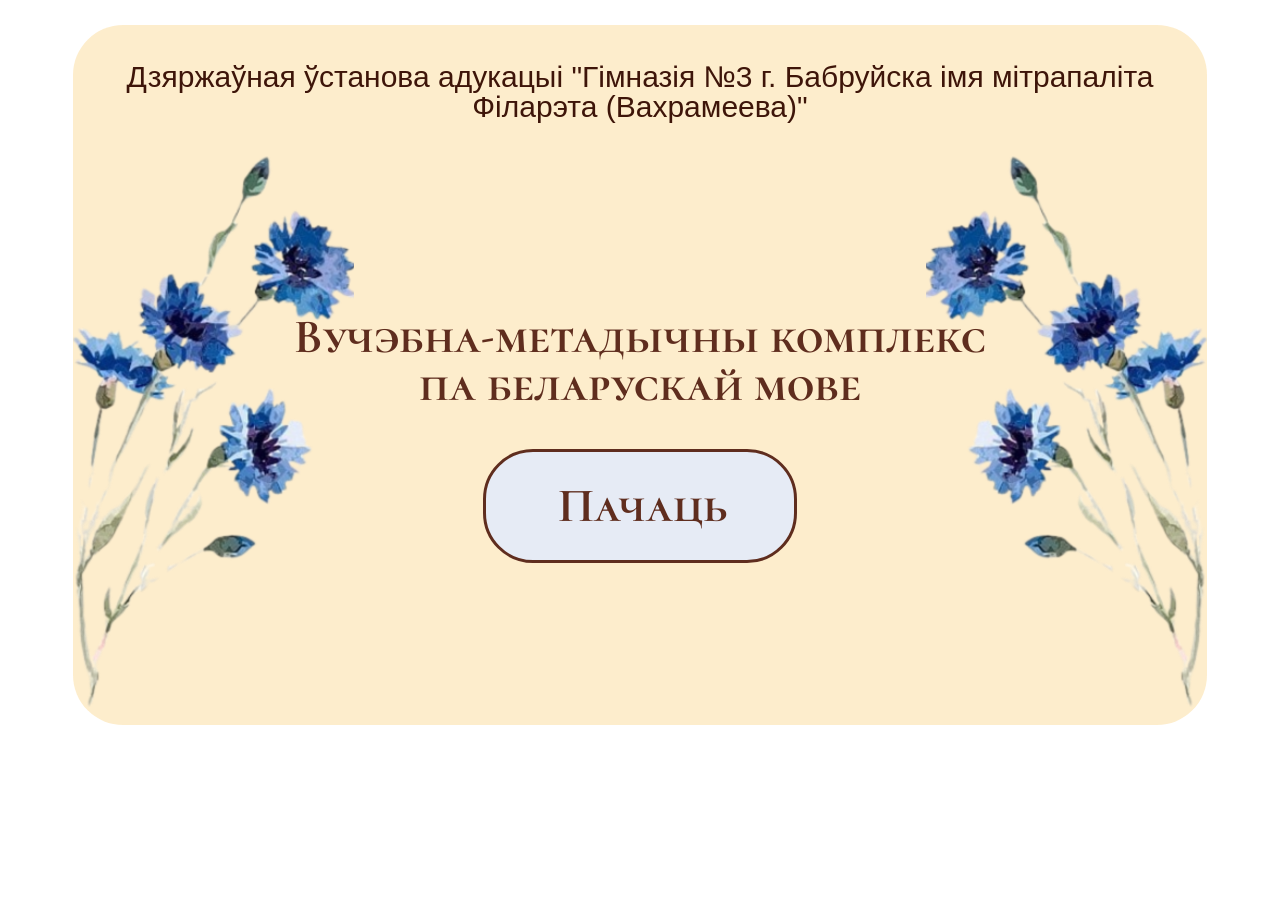
<file: index.html>
<!doctype html>
<html lang="be">
  <head>
    <meta charset="UTF-8" />
    <meta name="viewport" content="width=device-width, initial-scale=1.0" />
    <title>ВМК</title>
    <link rel="stylesheet" href="css/null.css" />
    <link rel="stylesheet" href="css/fonts.css" />
    <link rel="stylesheet" href="css/style.css" />
  </head>
  <body>
    <main>
      <section class="intro">
        <div class="container">
          <div class="cover">
            <p class="shool">
              Дзяржаўная ўстанова адукацыі "Гімназія №3 г. Бабруйска імя
              мітрапаліта <br> Філарэта (Вахрамеева)"
            </p>
            <div class="cornflowers_and_text">
              <div class="cornflower1">
                <img src="./img/valochki1.png" alt="" class="valohki2" />
              </div>
              <div class="complecs_button">
                <h1 class="umk">
                  Вучэбна-метадычны комплекс па беларускай мове
                </h1>
                <button class="begin" onclick="Router.goToAuthorization()">Пачаць</button>
              </div>
              <div class="cornflower2">
                <img src="./img/valochki2.png" alt="" class="valohki2" />
              </div>
            </div>
          </div>
        </div>
      </section>
    </main>
   <script src="js/router.js"></script>
  </body>
</html>
</file>
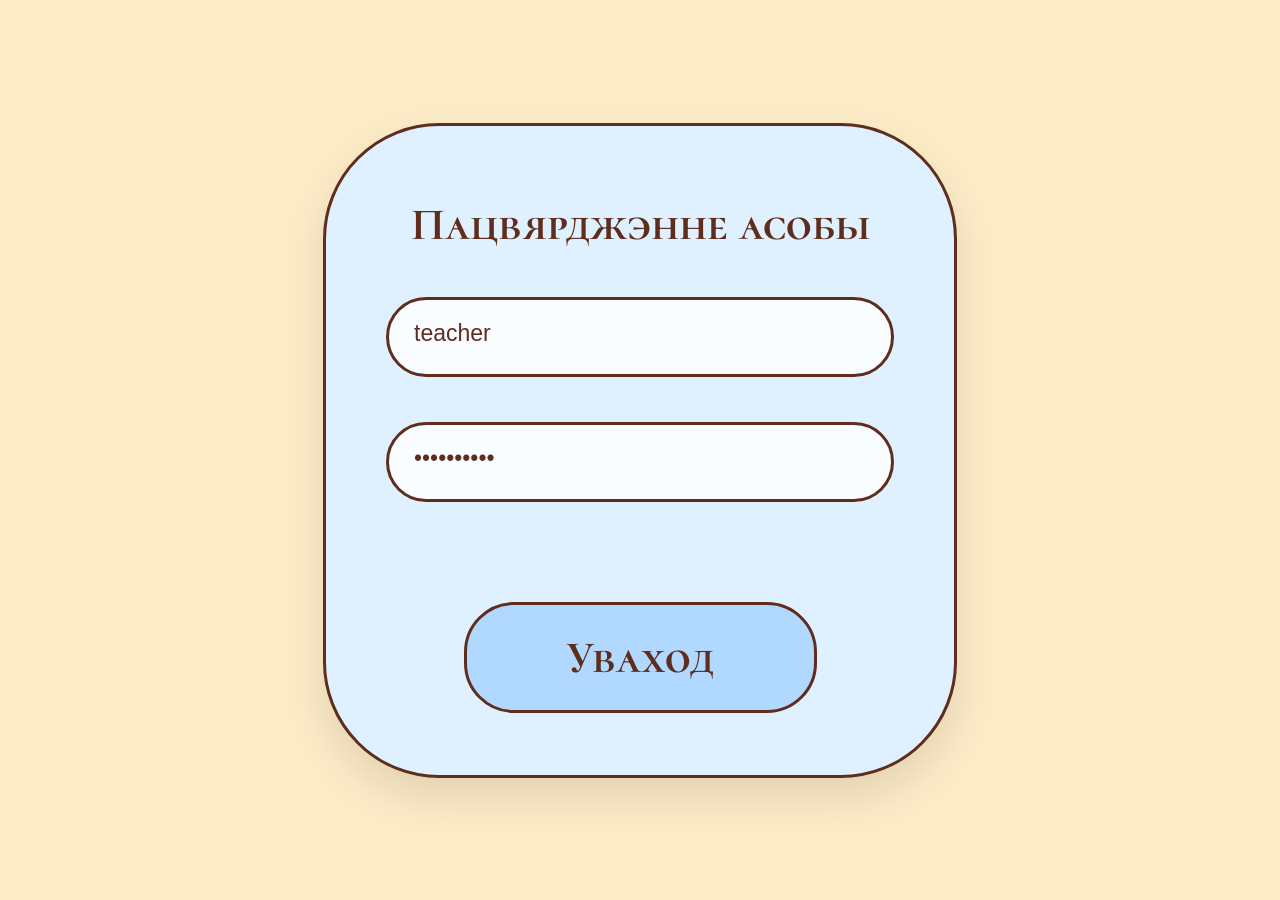
<file: authorization.html>
<!doctype html>
<html lang="be">
  <head>
    <meta charset="UTF-8" />
    <meta name="viewport" content="width=device-width, initial-scale=1.0" />
    <title>Уваход</title>
    <link rel="stylesheet" href="css/null.css" />
    <link rel="stylesheet" href="css/fonts.css" />
    <link rel="stylesheet" href="css/style.css" />
  </head>
  <body>
    <main>
        <section class="forma_authorization">
            <div class="forma">
                <div class="title_forma">Пацвярджэнне асобы</div>
                <div class="inputs">
                    <input type="text" id="username" placeholder="Логiн" class="input_log_pas" value="teacher">
                    <input type="password" id="password" placeholder="Пароль" class="input_log_pas" value="teacher123">
                </div>
                <div id="errorMsg" style="color: red; text-align: center; font-family: Montserrat-Alternates ; margin-top: 10px;"></div>
                <div class="but">
                    <button id="loginBtn" class="log_in">Уваход</button>
                </div>
            </div>
        </section>
    </main>
    
    <script>
       
        document.getElementById('loginBtn').addEventListener('click', async function() {
            const username = document.getElementById('username').value.trim();
            const password = document.getElementById('password').value;
            const errorMsg = document.getElementById('errorMsg');
            
            console.log('Спроба ўваходу:', username);
            
            if (!username || !password) {
                errorMsg.textContent = 'Калі ласка, увядзіце лагін і пароль';
                return;
            }
            
            errorMsg.textContent = 'Праверка...';
            
            try {
                const response = await fetch('http://localhost/UMK/api/auth/login.php', {
                    method: 'POST',
                    headers: { 'Content-Type': 'application/json' },
                    body: JSON.stringify({ username: username, password: password })
                });
                
                const result = await response.json();
                console.log('Вынік:', result);
                
                if (result.success) {
           
                    localStorage.setItem('currentUser', JSON.stringify(result.data.user));
                    errorMsg.textContent = '';
 
                    window.location.href = 'section.html';
                } else {
                    errorMsg.textContent = result.message || 'Няправільны лагін або пароль';
                }
            } catch (error) {
                console.error('Памылка:', error);
                errorMsg.textContent = 'Памылка злучэння з серверам';
            }
        });
        

        document.addEventListener('keypress', function(e) {
            if (e.key === 'Enter') {
                document.getElementById('loginBtn').click();
            }
        });
      
        const user = localStorage.getItem('currentUser');
        if (user) {
            console.log('Карыстальнік ужо ўвайшоў, перанакіроўваем...');
            window.location.href = 'section.html';
        }
    </script>
  </body>
</html>
</file>
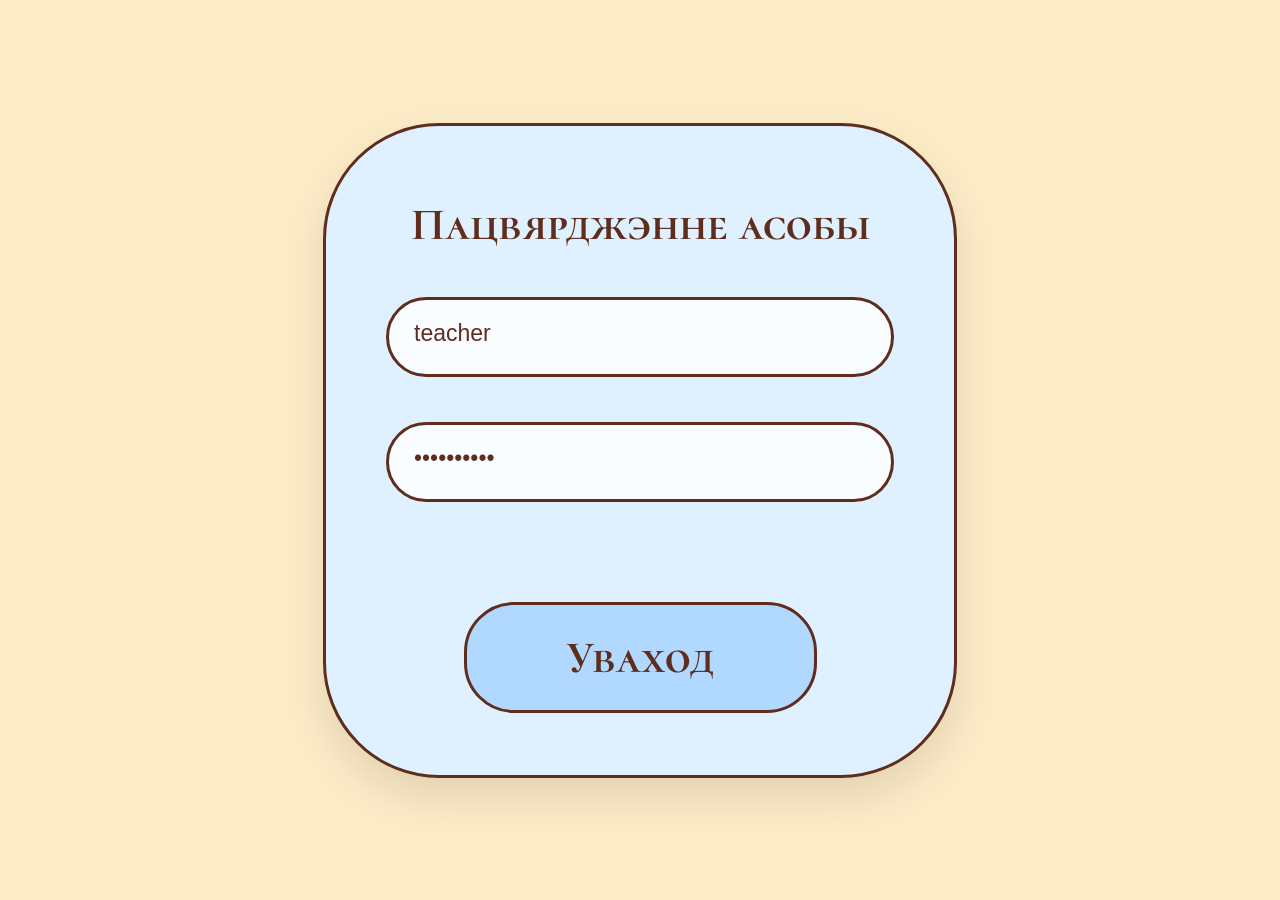
<file: ca.html>
<!doctype html>
<html lang="be">
  <head>
    <meta charset="UTF-8" />
    <meta name="viewport" content="width=device-width, initial-scale=1.0" />
    <title>ЦЭ</title>
    <link rel="stylesheet" href="css/null.css" />
    <link rel="stylesheet" href="css/fonts.css" />
    <link rel="stylesheet" href="css/style.css" />
  </head>
  <body>
    <main>
      <section class="ce-page">
        <div class="container">
          <div class="ce-header">
            <button class="back_btn" onclick="window.location.href='section.html'">
              <img src="./img/Arrow_back.svg" alt="Назад" class="back-arrow" />
            </button>
            <div class="block_title">
              <h1 class="ce-title">Цэнтралізаваны экзамен</h1>
            </div>
            <button class="add-ce-btn" id="addMaterialBtn" style="display: flex">
              <img src="./img/plus.svg" alt="Дадаць" class="plus-icon" />
            </button>
          </div>

          <div class="ce-description">
            <p>Дапаможныя матэрыялы для падрыхтоўкі да Цэнтралізаванага экзамену па беларускай мове</p>
          </div>

          <div class="materials-container" id="materialsContainer"></div>
        </div>
      </section>
    </main>

    <div id="imageViewModal" class="modal" style="display: none">
      <div class="modal-content image-view-content">
        <img src="" alt="Прагляд" id="viewImage" />
        <button class="close-image-modal">Закрыць</button>
      </div>
    </div>

    <script src="js/api.js"></script>
    <script>
      if (!API.isAuthenticated()) {
        window.location.href = 'authorization.html';
      }

      const isTeacher = API.isTeacher();
      document.getElementById("addMaterialBtn").style.display = "flex";

      // Кнопка "+" в хедере
      document.getElementById("addMaterialBtn").addEventListener("click", () => {
        window.location.href = "forma_ca.html";
      });

      // Загрузка материалов из БД
      async function loadMaterials() {
        const container = document.getElementById("materialsContainer");
        container.innerHTML = '<p class="empty-message">Загрузка...</p>';

        try {
          const result = await API.getCEMaterials();
          
          if (result.success && result.data.materials) {
            const materials = result.data.materials;
            container.innerHTML = "";

            if (materials.length === 0) {
              container.innerHTML = '<p class="empty-message">Няма матэрыялаў.</p>';
              return;
            }

            materials.forEach((item) => {
              let el = document.createElement("div");
              el.className = "ce-item";
              el.dataset.id = item.id;

              if (item.material_type === 'test') {
                el.innerHTML = `
                  <div class="item-info">
                    <div class="item-title">📝 ${item.title}</div>
                    <div class="item-meta">Тэст для падрыхтоўкі да ЦЭ</div>
                  </div>
                  <div class="item-actions">
                    <button class="item-btn start-test" data-test-id="${item.test_id}">▶ Пачаць</button>
                    ${isTeacher ? `
                      <button class="item-btn edit-item">✏️</button>
                      <button class="item-btn delete-item">🗑️</button>
                    ` : ''}
                  </div>
                `;
              } else if (item.material_type === 'link') {
                el.innerHTML = `
                  <div class="item-info">
                    <div class="item-title">🔗 ${item.title}</div>
                    <div class="item-meta">${item.content_url || ''}</div>
                  </div>
                  <div class="item-actions">
                    <a href="${item.content_url}" class="item-btn open-link" target="_blank">🔗 Адкрыць</a>
                    ${isTeacher ? `
                      <button class="item-btn edit-item">✏️</button>
                      <button class="item-btn delete-item">🗑️</button>
                    ` : ''}
                  </div>
                `;
              } else if (item.material_type === 'image') {
                el.className = "ce-item image-item";
                el.innerHTML = `
                  <div class="item-image">
                    <img src="${item.image_data}" alt="${item.title}">
                  </div>
                  <div class="item-info">
                    <div class="item-title">🖼️ ${item.title}</div>
                  </div>
                  <div class="item-actions">
                    <button class="item-btn view-image">👁️ Паглядзець</button>
                    ${isTeacher ? `
                      <button class="item-btn edit-item">✏️</button>
                      <button class="item-btn delete-item">🗑️</button>
                    ` : ''}
                  </div>
                `;
              }
              container.appendChild(el);
            });

            attachHandlers();
          } else {
            container.innerHTML = '<p class="empty-message">Памылка загрузкі</p>';
          }
        } catch (error) {
          console.error("Памылка:", error);
          container.innerHTML = '<p class="empty-message">Памылка злучэння</p>';
        }
      }

      function attachHandlers() {
        // Просмотр изображений
        document.querySelectorAll(".view-image").forEach(btn => {
          btn.addEventListener("click", () => {
            const img = btn.closest(".image-item")?.querySelector(".item-image img");
            if (img) {
              document.getElementById("viewImage").src = img.src;
              document.getElementById("imageViewModal").style.display = "flex";
            }
          });
        });

        document.querySelector(".close-image-modal")?.addEventListener("click", () => {
          document.getElementById("imageViewModal").style.display = "none";
        });

        document.getElementById("imageViewModal").addEventListener("click", (e) => {
          if (e.target === e.currentTarget) e.currentTarget.style.display = "none";
        });

        // Запуск теста
        document.querySelectorAll(".start-test").forEach(btn => {
          btn.addEventListener("click", function () {
            const testId = this.dataset.testId;
            if (testId) window.location.href = `test_student.html?id=${testId}`;
          });
        });

        // Редактирование
        document.querySelectorAll(".edit-item").forEach(btn => {
          btn.addEventListener("click", function () {
            const item = this.closest(".ce-item");
            const id = item.dataset.id;
            window.location.href = `forma_ca.html?edit=${id}`;
          });
        });

        // Удаление
        document.querySelectorAll(".delete-item").forEach(btn => {
          btn.addEventListener("click", async function () {
            if (!confirm("Выдаліць гэты матэрыял?")) return;
            const item = this.closest(".ce-item");
            const id = item.dataset.id;
            const result = await API.deleteCEMaterial(id);
            if (result.success) {
              loadMaterials();
            } else {
              alert("Памылка выдалення");
            }
          });
        });
      }

      loadMaterials();
    </script>
  </body>
</html>
</file>
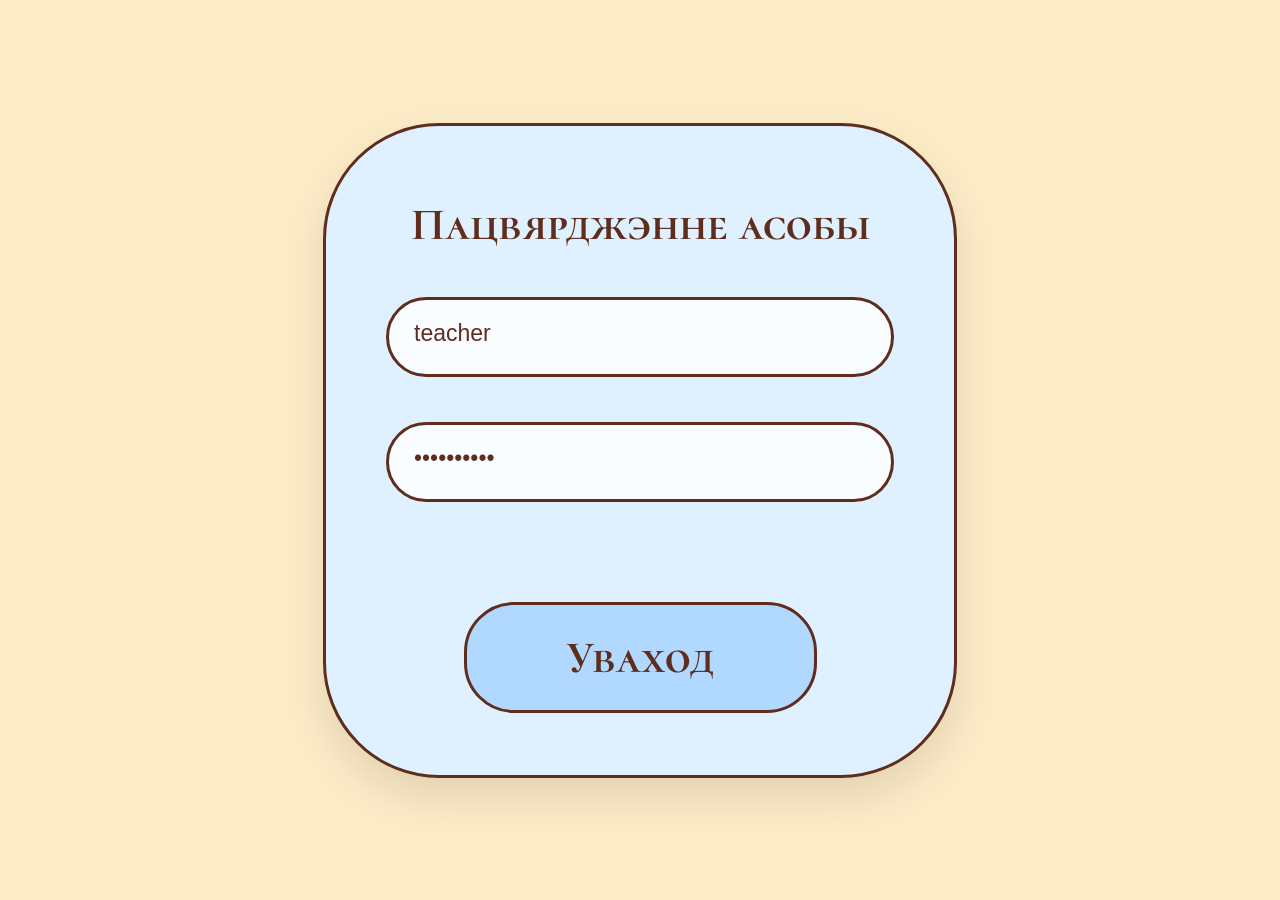
<file: classes.html>
<!doctype html>
<html lang="be">
  <head>
    <meta charset="UTF-8" />
    <meta name="viewport" content="width=device-width, initial-scale=1.0" />
    <title>Класы</title>
    <link rel="stylesheet" href="css/null.css" />
    <link rel="stylesheet" href="css/fonts.css" />
    <link rel="stylesheet" href="css/style.css" />
  </head>
  <body>
    <main>
      <section class="classes">
        <div class="container">
          <div class="classes_wrapper">
            <ul class="list_classes">
              <div class="part1">
                <li class="li_class">
                  <button class="but_class" data-class="5">5 клас</button>
                </li>
                <li class="li_class">
                  <button class="but_class" data-class="6">6 клас</button>
                </li>
                <li class="li_class">
                  <button class="but_class" data-class="7">7 клас</button>
                </li>
                <li class="classes_back">
                  <button class="back" onclick="window.location.href='section.html'">
                    <img src="./img/Arrow_back.svg" alt="" class="arrow_back" />
                  </button>
                </li>
              </div>
              <div class="part2">
                <li class="li_class">
                  <button class="but_class" data-class="8">8 клас</button>
                </li>
                <li class="li_class">
                  <button class="but_class" data-class="9">9 клас</button>
                </li>
                <li class="li_class">
                  <button class="but_class" data-class="10">10 клас</button>
                </li>
                <li class="li_class">
                  <button class="but_class" data-class="11">11 клас</button>
                </li>
                <li class="classes_back">
                  <button class="back2" onclick="window.location.href='section.html'">
                    <img src="./img/Arrow_back.svg" alt="" class="arrow_back" />
                  </button>
                </li>
              </div>
            </ul>
          </div>
        </div>
      </section>
    </main>

    <script src="js/router.js"></script>
    <script>
      document.addEventListener('DOMContentLoaded', () => {
        // Атрымліваем параметр type з URL
        const urlParams = new URLSearchParams(window.location.search);
        const sectionType = urlParams.get('type'); // 'teory' або 'tests'
        
        // Дадаем апрацоўшчыкі на ўсе кнопкі класаў
        document.querySelectorAll('.but_class').forEach(btn => {
          btn.addEventListener('click', function() {
            const classNumber = this.dataset.class;
            
            if (sectionType === 'teory') {
              // Пераход да тэм тэорыі для выбранага класа
              Router.goToTopicsTeory(classNumber);
            } else if (sectionType === 'tests') {
              // Пераход да тэстаў для выбранага класа
              Router.goToTests(classNumber);
            } else {
              // Калі параметр не пазначаны - па змаўчанні на тэорыю
              console.warn('Тып раздзела не пазначаны, пераход на тэорыю');
              Router.goToTopicsTeory(classNumber);
            }
          });
        });
        
        // Апцыянальна: мяняем загаловак у залежнасці ад тыпу
        if (sectionType === 'teory') {
          document.title = 'Класы - Тэорыя';
        } else if (sectionType === 'tests') {
          document.title = 'Класы - Тэсты';
        }
      });
    </script>
      <script src="js/api.js"></script>
    <script>
        // ПРАВЕРКА АЎТАРЫЗАЦЫІ
        if (!API.isAuthenticated()) {
            window.location.href = 'authorization.html';
        }
        
        // Астатні код старонкі...
    </script>
  </body>
</html>
</file>
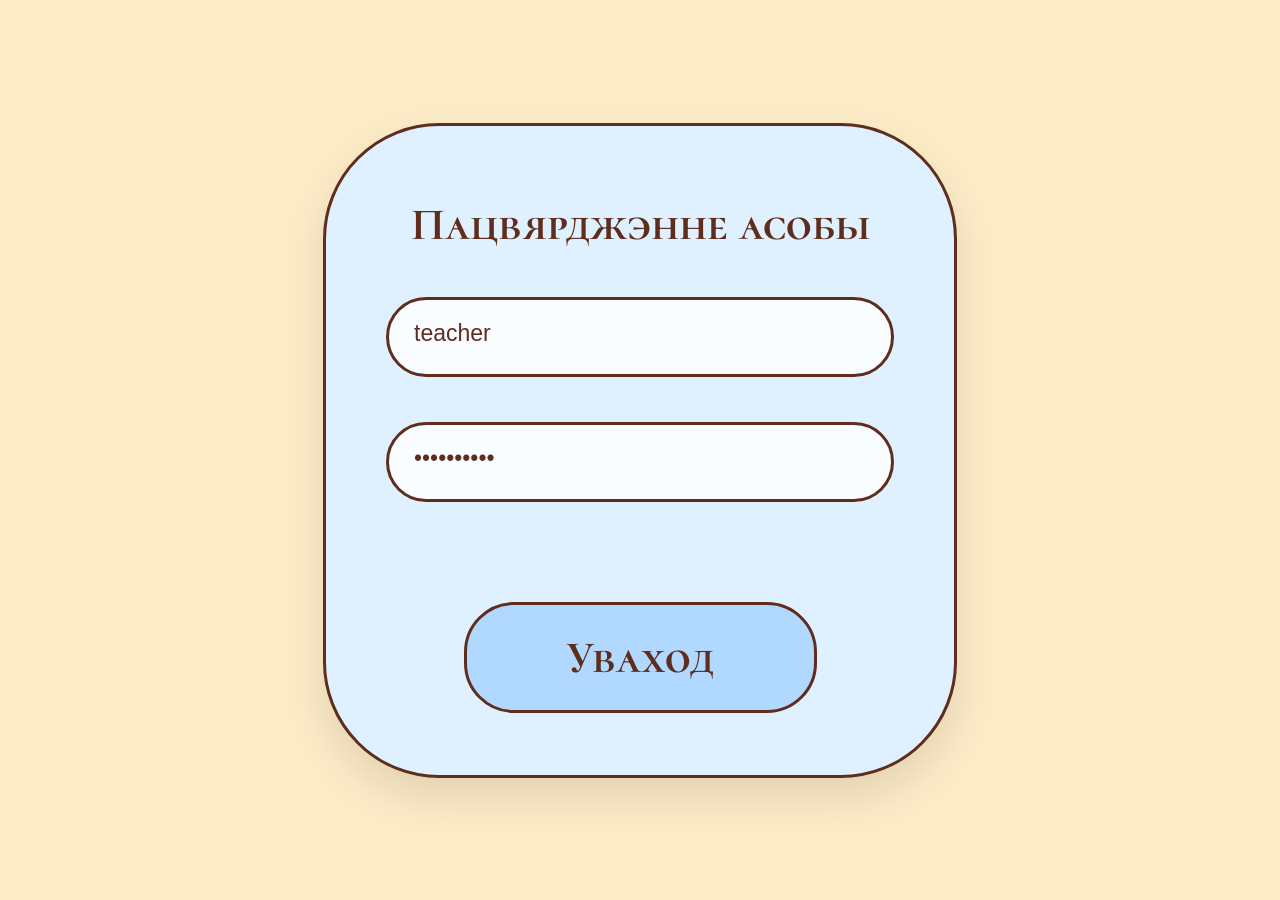
<file: forma_ca.html>
<!DOCTYPE html>
<html lang="be">
<head>
    <meta charset="UTF-8">
    <meta name="viewport" content="width=device-width, initial-scale=1.0">
    <title>Дадаць матэрыял да ЦЭ</title>
    <link rel="stylesheet" href="css/null.css">
    <link rel="stylesheet" href="css/fonts.css">
    <link rel="stylesheet" href="css/style.css">
</head>
<body>
    <main>
        <section class="add-ce-page">
            <div class="container">
                <div class="add-ce-header">
                    <button class="back_btn" id="backBtn">
                        <img src="./img/Arrow_back.svg" alt="Назад" class="back-arrow">
                    </button>
                    <div class="block_title">
                        <h1 class="add-ce-title" id="pageTitle">Дадаць матэрыял да ЦЭ</h1>
                    </div>
                    <div class="placeholder_btn"></div>
                </div>

                <div class="add-ce-form">
                    <div class="form_field">
                        <label class="form_label">📋 Тып матэрыяла</label>
                        <select id="ceMaterialType" class="form_select">
                            <option value="test">📝 Тэст</option>
                            <option value="link">🔗 Спасылка</option>
                            <option value="image">🖼️ Выява</option>
                        </select>
                    </div>

                    <div class="form_field">
                        <label class="form_label">Назва</label>
                        <input type="text" class="form_input" id="ceMaterialName" placeholder="Увядзіце назву матэрыяла">
                    </div>

                    <!-- БЛОК: ТЭСТ -->
                    <div id="testBlock" class="material-block">
                        <div class="form_field">
                            <label class="form_label">⏱️ Час (хвілін)</label>
                            <input type="number" class="form_input" value="20" id="testTime" min="1">
                        </div>

                        <div class="questions_section">
                            <div class="questions_header">
                                <label class="form_label">Пытанні</label>
                                <button type="button" class="add_question_btn" id="addQuestionBtn">+ Дадаць пытанне</button>
                            </div>
                            <div id="questionsContainer"></div>
                        </div>
                    </div>

                    <!-- БЛОК: СПАСЫЛКА -->
                    <div id="linkBlock" class="material-block" style="display: none;">
                        <div class="form_field">
                            <label class="form_label">URL-адрас</label>
                            <input type="url" class="form_input" id="linkUrl" placeholder="https://...">
                        </div>
                    </div>

                    <!-- БЛОК: ВЫЯВА -->
                    <div id="imageBlock" class="material-block" style="display: none;">
                        <div class="form_field">
                            <label class="form_label">Выява</label>
                            <input type="file" class="form_input" id="imageFile" accept="image/*">
                        </div>
                        <div id="imagePreviewContainer" class="image-preview" style="display: none;">
                            <img id="imagePreview" src="" alt="Перадпрагляд">
                        </div>
                    </div>

                    <div id="saveMessage" style="text-align: center; margin-top: 10px;"></div>

                    <div class="form_actions">
                        <button class="save_btn" id="saveCeMaterialBtn">💾 Захаваць матэрыял</button>
                    </div>
                </div>
            </div>
        </section>
    </main>

    <script src="js/api.js"></script>
    <script>
      if (!API.isAuthenticated()) {
        window.location.href = 'authorization.html';
      }
      if (!API.isTeacher()) {
        alert('У вас няма доступу да гэтай старонкі');
        window.location.href = 'section.html';
      }

      const urlParams = new URLSearchParams(window.location.search);
      const presetType = urlParams.get('type') || 'test';
      const editId = urlParams.get('edit');

      const typeSelect = document.getElementById('ceMaterialType');
      const testBlock = document.getElementById('testBlock');
      const linkBlock = document.getElementById('linkBlock');
      const imageBlock = document.getElementById('imageBlock');
      const saveMessage = document.getElementById('saveMessage');
      let imageBase64 = null;
      let questionCounter = 0;

      if (presetType === 'link') typeSelect.value = 'link';
      else if (presetType === 'image') typeSelect.value = 'image';
      else typeSelect.value = 'test';

      function toggleBlocks() {
        const type = typeSelect.value;
        testBlock.style.display = type === 'test' ? 'block' : 'none';
        linkBlock.style.display = type === 'link' ? 'block' : 'none';
        imageBlock.style.display = type === 'image' ? 'block' : 'none';
      }

      typeSelect.addEventListener('change', toggleBlocks);
      toggleBlocks();

      document.getElementById('backBtn').addEventListener('click', () => {
        window.location.href = 'ca.html';
      });

      if (editId) {
        document.getElementById('pageTitle').textContent = 'Рэдагаваць матэрыял';
        loadMaterialData(editId);
      }

      async function loadMaterialData(id) {
        try {
          const result = await API.getCEMaterials();
          if (result.success && result.data.materials) {
            const material = result.data.materials.find(m => m.id == id);
            if (material) {
              document.getElementById('ceMaterialName').value = material.title;
              typeSelect.value = material.material_type;
              toggleBlocks();
              if (material.material_type === 'link') {
                document.getElementById('linkUrl').value = material.content_url || '';
              } else if (material.material_type === 'image') {
                imageBase64 = material.image_data;
                document.getElementById('imagePreview').src = material.image_data || '';
                document.getElementById('imagePreviewContainer').style.display = 'block';
              }
            }
          }
        } catch (e) {
          console.error('Памылка загрузкі:', e);
        }
      }

      // ========== ФУНКЦИИ ДЛЯ ТЕСТОВ ==========
      function addQuestion(questionData = null) {
        questionCounter++;
        const container = document.getElementById('questionsContainer');
        const questionId = Date.now() + Math.random();
        const questionDiv = document.createElement('div');
        questionDiv.className = 'question_card';
        questionDiv.dataset.id = questionId;
        questionDiv.innerHTML = `
          <div class="question_header">
            <span class="question_title">Пытанне ${questionCounter}</span>
            <button class="remove_question_btn" onclick="this.closest('.question_card').remove(); updateNumbers();">✖</button>
          </div>
          <input type="text" class="question_text" placeholder="Тэкст пытання" value="${questionData ? questionData.text : ''}">
          <div class="question_type">
            <label><input type="radio" name="type_${questionId}" value="single" class="type_radio" ${!questionData || questionData.type === 'single' ? 'checked' : ''} onchange="toggleAnswersContainer(this)"> Адзінарны выбар</label>
            <label><input type="radio" name="type_${questionId}" value="multiple" class="type_radio" ${questionData && questionData.type === 'multiple' ? 'checked' : ''} onchange="toggleAnswersContainer(this)"> Множны выбар</label>
            <label><input type="radio" name="type_${questionId}" value="text" class="type_radio" ${questionData && questionData.type === 'text' ? 'checked' : ''} onchange="toggleAnswersContainer(this)"> Увод радка</label>
          </div>
          <div class="answers_container" style="${questionData && questionData.type === 'text' ? 'display:none;' : ''}"></div>
          <div class="text_answer_container" style="${questionData && questionData.type === 'text' ? 'display:block;' : 'display:none;'}">
            <input type="text" class="text_correct_answer" placeholder="Увядзіце правільны адказ" value="${questionData && questionData.correctAnswer ? questionData.correctAnswer : ''}">
            <div class="text-answer-hint">Адказ будзе правярацца без уліку рэгістра</div>
          </div>
          <button class="add_answer_btn" onclick="addAnswer(this)" style="${questionData && questionData.type === 'text' ? 'display:none;' : ''}">+ Дадаць адказ</button>
        `;
        container.appendChild(questionDiv);
        if (questionData && questionData.answers && questionData.type !== 'text') {
          const answersContainer = questionDiv.querySelector('.answers_container');
          questionData.answers.forEach(answer => {
            addAnswerToContainer(answersContainer, answer.text, answer.correct);
          });
        } else if (!questionData) {
          addAnswer(questionDiv.querySelector('.add_answer_btn'));
        }
      }

      function addAnswerToContainer(container, text = '', isCorrect = false) {
        const answerRow = document.createElement('div');
        answerRow.className = 'answer_row';
        answerRow.innerHTML = `
          <input type="text" class="answer_input" placeholder="Варыянт адказу" value="${text}">
          <label><input type="checkbox" class="correct_checkbox" ${isCorrect ? 'checked' : ''}> Правільны</label>
          <button class="remove_answer_btn" onclick="this.parentElement.remove()">✖</button>
        `;
        container.appendChild(answerRow);
      }

      window.addAnswer = function(button) {
        const container = button.closest('.question_card').querySelector('.answers_container');
        addAnswerToContainer(container);
      };

      window.toggleAnswersContainer = function(radio) {
        const card = radio.closest('.question_card');
        const answersContainer = card.querySelector('.answers_container');
        const textAnswerContainer = card.querySelector('.text_answer_container');
        const addAnswerBtn = card.querySelector('.add_answer_btn');
        const isTextType = radio.value === 'text';
        if (isTextType) {
          answersContainer.style.display = 'none';
          textAnswerContainer.style.display = 'block';
          addAnswerBtn.style.display = 'none';
        } else {
          answersContainer.style.display = 'block';
          textAnswerContainer.style.display = 'none';
          addAnswerBtn.style.display = 'inline-block';
          if (answersContainer.children.length === 0) addAnswer(addAnswerBtn);
        }
      };

      window.updateNumbers = function() {
        const questions = document.querySelectorAll('.question_card');
        questions.forEach((q, i) => {
          q.querySelector('.question_title').textContent = `Пытанне ${i + 1}`;
        });
        questionCounter = questions.length;
      };

      document.getElementById('addQuestionBtn')?.addEventListener('click', () => addQuestion());

      document.getElementById('imageFile').addEventListener('change', function(e) {
        const file = e.target.files[0];
        if (file) {
          const reader = new FileReader();
          reader.onload = function(ev) {
            document.getElementById('imagePreview').src = ev.target.result;
            document.getElementById('imagePreviewContainer').style.display = 'block';
            imageBase64 = ev.target.result;
          };
          reader.readAsDataURL(file);
        }
      });

      // Сохранение
      document.getElementById('saveCeMaterialBtn').addEventListener('click', async () => {
        const materialType = typeSelect.value;
        const title = document.getElementById('ceMaterialName').value.trim();

        if (!title) {
          saveMessage.style.color = 'red';
          saveMessage.textContent = 'Увядзіце назву матэрыяла';
          return;
        }

        saveMessage.style.color = 'blue';
        saveMessage.textContent = 'Захаванне...';

        const data = { title, material_type: materialType };

        if (materialType === 'test') {
          const questions = [];
          let hasQuestions = false;

          document.querySelectorAll('.question_card').forEach(card => {
            const questionText = card.querySelector('.question_text').value.trim();
            const questionType = card.querySelector('input[type="radio"]:checked').value;
            if (!questionText) return;

            const qData = { text: questionText, type: questionType, answers: [], correctAnswer: null };

            if (questionType === 'text') {
              qData.correctAnswer = card.querySelector('.text_correct_answer').value.trim();
              if (!qData.correctAnswer) return;
            } else {
              card.querySelectorAll('.answer_row').forEach(row => {
                const answerText = row.querySelector('.answer_input').value.trim();
                if (!answerText) return;
                qData.answers.push({
                  text: answerText,
                  correct: row.querySelector('.correct_checkbox').checked
                });
              });
              if (qData.answers.length === 0) return;
            }
            questions.push(qData);
            hasQuestions = true;
          });

          if (!hasQuestions) {
            saveMessage.style.color = 'red';
            saveMessage.textContent = 'Дадайце хаця б адно пытанне';
            return;
          }

          const testTime = parseInt(document.getElementById('testTime').value) || 20;

          try {
            // ✅ Создаём тест с class_id = 0 (только для ЦЭ)
            const testResult = await API.createTest(title, null, testTime);
            if (testResult.success) {
              const savedTestId = testResult.data.id;
              await API.saveTestQuestions(savedTestId, questions);
              data.test_id = savedTestId;
            } else {
              saveMessage.style.color = 'red';
              saveMessage.textContent = 'Памылка стварэння тэста';
              return;
            }
          } catch (e) {
            saveMessage.style.color = 'red';
            saveMessage.textContent = 'Памылка злучэння';
            return;
          }
        } else if (materialType === 'link') {
          const url = document.getElementById('linkUrl').value.trim();
          if (!url) {
            saveMessage.style.color = 'red';
            saveMessage.textContent = 'Увядзіце URL';
            return;
          }
          data.content_url = url;
        } else if (materialType === 'image') {
          if (!imageBase64) {
            saveMessage.style.color = 'red';
            saveMessage.textContent = 'Выберыце выяву';
            return;
          }
          data.image_data = imageBase64;
        }

        try {
          let result;
          if (editId) {
            data.id = editId;
            result = await API.updateCEMaterial(data);
          } else {
            result = await API.createCEMaterial(data);
          }

          if (result.success) {
            saveMessage.style.color = 'green';
            saveMessage.textContent = 'Матэрыял захаваны!';
            setTimeout(() => {
              window.location.href = 'ca.html';
            }, 1000);
          } else {
            saveMessage.style.color = 'red';
            saveMessage.textContent = 'Памылка: ' + (result.message || '');
          }
        } catch (e) {
          saveMessage.style.color = 'red';
          saveMessage.textContent = 'Памылка злучэння';
        }
      });

      if (presetType === 'test' && !editId) {
        addQuestion();
      }
    </script>
</body>
</html>
</file>
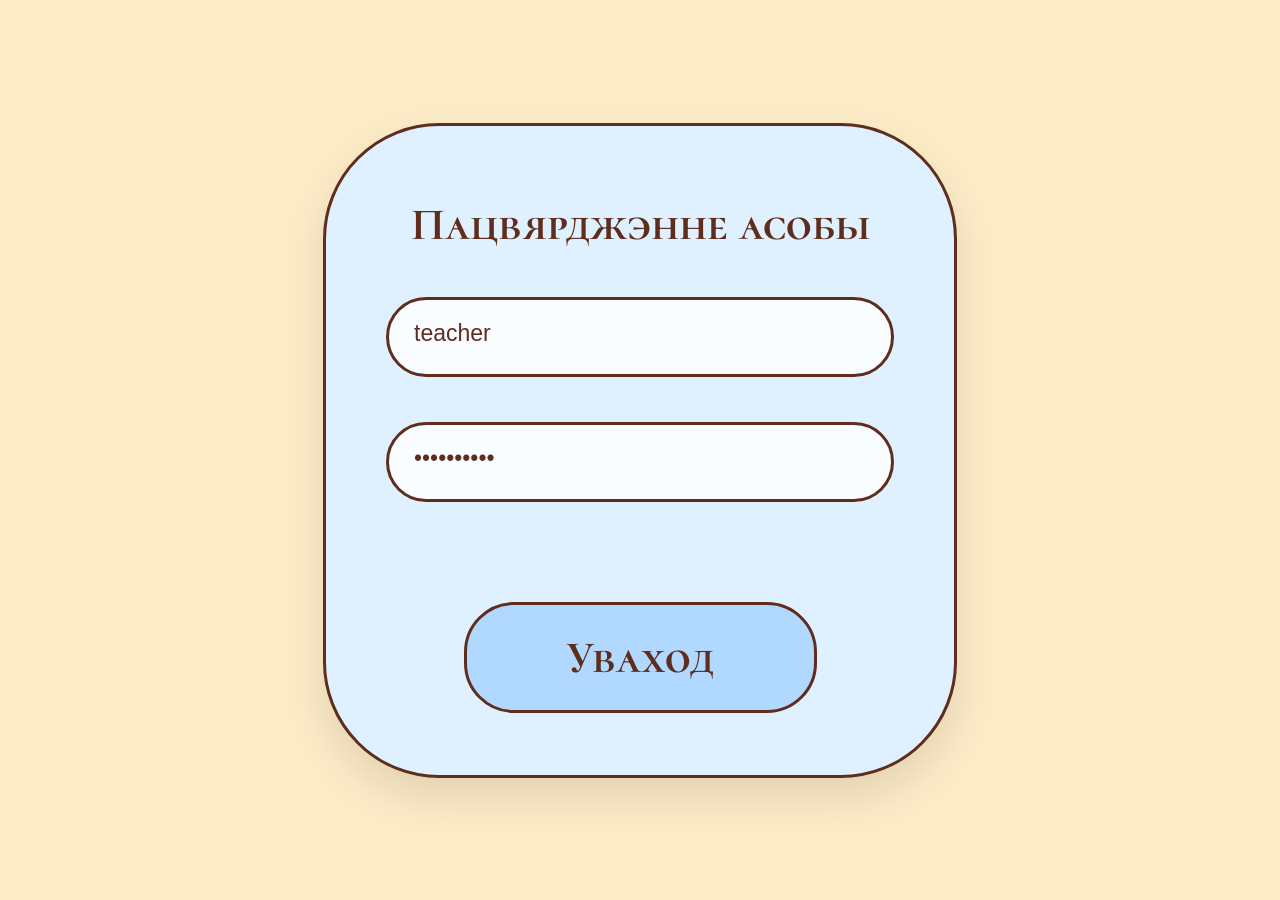
<file: forma_teory.html>
<!doctype html>
<html lang="be">
  <head>
    <meta charset="UTF-8" />
    <meta name="viewport" content="width=device-width, initial-scale=1.0" />
    <title>Стварыць канспект</title>
    <link rel="stylesheet" href="css/null.css" />
    <link rel="stylesheet" href="css/fonts.css" />
    <link rel="stylesheet" href="css/style.css" />

    <link href="https://cdn.quilljs.com/1.3.6/quill.snow.css" rel="stylesheet" />
    <script src="https://cdn.quilljs.com/1.3.6/quill.js"></script>
  </head>
  <body>
    <main>
      <section class="forma_teory">
        <div class="container">
          <div class="forma_teory_header">
            <button class="back_btn" id="backBtn">
              <img src="./img/Arrow_back.svg" alt="Назад" class="back-arrow" />
            </button>
            <div class="block_title">
              <h1 class="topics_title" id="pageTitle">Стварыць новы канспект</h1>
            </div>
            <div class="placeholder_btn"></div>
          </div>

          <div class="forma_teory_wrapper">
            <div class="title_teory">
              <h2 class="title_forma_teory">Назва канспекта:</h2>
              <input type="text" id="conspectTitle" class="input_title" placeholder="Увядзіце назву канспекта" />
            </div>

            <input type="hidden" id="classId" value="" />

            <div class="content_zmest">
              <h2 class="title_forma_teory">📝 Змест</h2>
              <div id="conspectContent" style="height: 400px; background: white"></div>
            </div>

            <div class="dop_content_forma">
              <h2 class="title_forma_teory">📎 Дадатковыя матэрыялы</h2>
              <div class="forma_dop_material">
                <input type="file" id="fileInput" style="display: none" multiple accept=".jpg,.jpeg,.png,.gif,.pdf,.doc,.docx,.ppt,.pptx,.xls,.xlsx" />
                <button class="add_fail" type="button" id="addFileBtn">
                  <img src="./img/plus_file.svg" alt="" class="plus_file" />
                  Дадаць файл
                </button>
                <button class="add_link" type="button" id="addLinkBtn">
                  <img src="./img/plus_file.svg" alt="" class="plus_file" />
                  Дадаць спасылку
                </button>
                <div id="attachmentsList" style="width: 100%; margin-top: 15px"></div>
              </div>
            </div>

            <!-- Прывязка да тэста -->
            <div class="form-group test-link-group" style="margin-top: 25px;">
              <label style="font-family: 'Montserrat Alternates', sans-serif; font-size: 22px; font-weight: 500; color: #5f2d1e; display: block; margin-bottom: 10px;">
                🔗 Прывязка да тэста:
              </label>
              <div class="test-link-wrapper" style="display: flex; gap: 15px; align-items: center; flex-wrap: wrap;">
                <select id="testSelect" class="form-select" style="flex: 1; padding: 12px 20px; border: 3px solid #5f2d1e; border-radius: 50px; background: #f9fdff; font-family: 'Montserrat Alternates', sans-serif;">
                  <option value="">-- Не выбрана --</option>
                </select>
                <button id="refreshTestsBtn" style="padding: 10px 15px; border: 2px solid #5f2d1e; border-radius: 50px; cursor: pointer; background: #E6EBF5; font-family: 'Cormorant SC', serif;">
                  🔄 Абнавіць
                </button>
              </div>
              <small style="font-family: 'Montserrat Alternates', sans-serif; font-size: 13px; color: #3e1509; opacity: 0.7; margin-top: 8px; display: block;">
                💡 Калі вы прывяжаце тэст, на старонцы канспекта з'явіцца кнопка "Прайсці тэст"
              </small>
            </div>

            <div class="save_btn_wrapper">
              <button class="save_conspect_btn" id="saveConspectBtn">💾 Захаваць канспект</button>
            </div>
            <div id="saveMessage" style="text-align: center; margin-top: 10px"></div>
          </div>
        </div>
      </section>
    </main>

    <div id="linkModal" class="modal" style="display: none">
      <div class="modal-content">
        <h3>🔗 Дадаць спасылку</h3>
        <input type="text" id="linkUrl" class="modal-input" placeholder="URL-адрас (https://...)" />
        <input type="text" id="linkTitle" class="modal-input" placeholder="Назва спасылкі" />
        <div class="modal-buttons">
          <button class="modal-btn save-modal" id="saveLinkBtn">Дадаць</button>
          <button class="modal-btn cancel-modal" id="cancelLinkBtn">Адмяніць</button>
        </div>
      </div>
    </div>

    <script src="js/router.js"></script>
    <script src="js/api.js"></script>
    <script>
      if (!API.isAuthenticated()) {
        window.location.href = "authorization.html";
      }
      if (!API.isTeacher()) {
        alert("У вас няма доступу да гэтай старонкі");
        window.location.href = "section.html";
      }

      let quill = null;
      const urlParams = new URLSearchParams(window.location.search);
      const classFromUrl = urlParams.get("class") || "5";
      const conspectId = urlParams.get("conspect_id");
      let attachments = { files: [], links: [] };
      let selectedTestId = null; // Захоўваем выбраны тэст

      const backBtn = document.getElementById("backBtn");
      const conspectTitle = document.getElementById("conspectTitle");
      const saveBtn = document.getElementById("saveConspectBtn");
      const saveMessage = document.getElementById("saveMessage");
      const pageTitle = document.getElementById("pageTitle");
      const fileInput = document.getElementById("fileInput");
      const addFileBtn = document.getElementById("addFileBtn");
      const addLinkBtn = document.getElementById("addLinkBtn");
      const attachmentsList = document.getElementById("attachmentsList");
      const classIdInput = document.getElementById("classId");
      const testSelect = document.getElementById("testSelect");
      const refreshTestsBtn = document.getElementById("refreshTestsBtn");
      classIdInput.value = classFromUrl;

      const linkModal = document.getElementById("linkModal");
      const linkUrl = document.getElementById("linkUrl");
      const linkTitle = document.getElementById("linkTitle");
      const saveLinkBtn = document.getElementById("saveLinkBtn");
      const cancelLinkBtn = document.getElementById("cancelLinkBtn");

      backBtn.addEventListener("click", () => {
        window.location.href = `topics_teory.html?class=${classFromUrl}`;
      });

      // Загрузка спіса тэстаў для гэтага класа
      async function loadTests() {
        try {
          const result = await API.getTests(classFromUrl);
          if (result.success && result.data.tests) {
            testSelect.innerHTML = '<option value="">-- Не выбрана --</option>';
            result.data.tests.forEach(test => {
              const option = document.createElement("option");
              option.value = test.id;
              option.textContent = test.title;
              testSelect.appendChild(option);
            });
          }
        } catch (error) {
          console.error("Памылка загрузкі тэстаў:", error);
        }
      }

      loadTests();
      
      refreshTestsBtn.addEventListener("click", () => {
        testSelect.innerHTML = '<option value="">Загрузка...</option>';
        loadTests();
      });

      testSelect.addEventListener("change", () => {
        selectedTestId = testSelect.value || null;
      });

      function getFileIcon(type) {
        if (!type) return "📄";
        if (type.includes("word") || type.includes("document")) return "📝";
        if (type.includes("powerpoint") || type.includes("presentation")) return "📊";
        if (type.includes("excel") || type.includes("spreadsheet")) return "📈";
        if (type.includes("pdf")) return "📕";
        if (type.includes("image")) return "🖼️";
        return "📄";
      }

      // ========== QUILL ==========
      quill = new Quill("#conspectContent", {
        theme: "snow",
        placeholder: "Увядзіце тэкст канспекта...",
        modules: {
          toolbar: [
            [{ header: [1, 2, 3, false] }],
            ["bold", "italic", "underline", "strike"],
            [{ color: [] }, { background: [] }],
            [{ align: [] }],
            [{ list: "ordered" }, { list: "bullet" }],
            ["link", "image", "blockquote"],
            ["clean"],
          ],
        },
      });

      // Малюнкі
      quill.getModule("toolbar").addHandler("image", function () {
        const input = document.createElement("input");
        input.setAttribute("type", "file");
        input.setAttribute("accept", "image/*");
        input.click();
        input.onchange = async function () {
          const file = input.files[0];
          if (!file) return;
          saveMessage.style.color = "blue";
          saveMessage.textContent = "Загрузка малюнка...";
          const formData = new FormData();
          formData.append("file", file);
          try {
            const response = await fetch("http://localhost/UMK/api/upload.php", {
              method: "POST",
              body: formData,
            });
            const result = await response.json();
            const url = result.url || (result.data && result.data.url);
            if (url) {
              const range = quill.getSelection(true);
              quill.insertEmbed(range.index, "image", url);
              saveMessage.style.color = "green";
              saveMessage.textContent = "Малюнак загружаны";
            } else {
              saveMessage.style.color = "red";
              saveMessage.textContent = "Памылка загрузкі";
            }
          } catch (error) {
            saveMessage.style.color = "red";
            saveMessage.textContent = "Памылка злучэння";
          }
          setTimeout(() => { saveMessage.textContent = ""; }, 3000);
        };
      });

      if (conspectId) {
        pageTitle.textContent = "Рэдагаваць канспект";
        loadConspectData(conspectId);
      }

      async function loadConspectData(id) {
        try {
          const result = await API.getConspect(id);
          if (result.success && result.data.conspect) {
            const conspect = result.data.conspect;
            conspectTitle.value = conspect.title;
            quill.root.innerHTML = conspect.content;
            classIdInput.value = conspect.class_id || classFromUrl;
            
            // Загружаем прывязаны тэст, калі ёсць
            if (conspect.linked_test_id) {
              selectedTestId = conspect.linked_test_id;
              // Пачакаем загрузкі спіса, потым выберам
              setTimeout(() => {
                testSelect.value = conspect.linked_test_id;
              }, 500);
            }
            
            if (conspect.attachments) {
              try {
                attachments = JSON.parse(conspect.attachments);
                renderAttachments();
              } catch (e) {}
            }
          }
        } catch (error) {
          console.error("Памылка загрузкі:", error);
        }
      }

      addFileBtn.addEventListener("click", () => fileInput.click());
      fileInput.addEventListener("change", async (e) => {
        const files = Array.from(e.target.files);
        for (const file of files) {
          saveMessage.style.color = "blue";
          saveMessage.textContent = `Загрузка файла: ${file.name}...`;
          const formData = new FormData();
          formData.append("file", file);
          try {
            const response = await fetch("http://localhost/UMK/api/upload.php", {
              method: "POST",
              body: formData,
            });
            const result = await response.json();
            if (result.success) {
              attachments.files.push({
                name: result.data.name,
                url: result.data.url,
                type: result.data.type,
                size: result.data.size,
              });
              renderAttachments();
              saveMessage.style.color = "green";
              saveMessage.textContent = `Файл ${file.name} загружаны`;
            } else {
              saveMessage.style.color = "red";
              saveMessage.textContent = `Памылка: ${result.message}`;
            }
          } catch (error) {
            saveMessage.style.color = "red";
            saveMessage.textContent = "Памылка злучэння";
          }
        }
        fileInput.value = "";
        setTimeout(() => { saveMessage.textContent = ""; }, 3000);
      });

      addLinkBtn.addEventListener("click", () => {
        linkUrl.value = "";
        linkTitle.value = "";
        linkModal.style.display = "flex";
      });

      saveLinkBtn.addEventListener("click", () => {
        const url = linkUrl.value.trim();
        const title = linkTitle.value.trim();
        if (!url) { alert("Увядзіце URL-адрас"); return; }
        if (!url.startsWith("http://") && !url.startsWith("https://")) {
          alert("URL павінен пачынацца з http:// або https://");
          return;
        }
        attachments.links.push({ title: title || url, url: url });
        renderAttachments();
        linkModal.style.display = "none";
      });

      cancelLinkBtn.addEventListener("click", () => (linkModal.style.display = "none"));

      function renderAttachments() {
        let html = "";
        if (attachments.files.length > 0) {
          html += '<div style="font-weight: bold; margin-bottom: 5px;">📁 Файлы:</div>';
          attachments.files.forEach((file, index) => {
            html += `
              <div style="display: flex; align-items: center; gap: 10px; margin-bottom: 5px; padding: 5px; background: #e8f0fe; border-radius: 8px;">
                <span>${getFileIcon(file.type)} ${file.name}</span>
                <a href="${file.url}" target="_blank" style="margin-left: auto;">Адкрыць</a>
                <button onclick="removeFile(${index})" style="background: none; border: none; cursor: pointer; color: red;">✖</button>
              </div>`;
          });
        }
        if (attachments.links.length > 0) {
          html += '<div style="font-weight: bold; margin-top: 10px; margin-bottom: 5px;">🔗 Спасылкі:</div>';
          attachments.links.forEach((link, index) => {
            html += `
              <div style="display: flex; align-items: center; gap: 10px; margin-bottom: 5px; padding: 5px; background: #e8f0fe; border-radius: 8px;">
                <span>🔗 ${link.title}</span>
                <a href="${link.url}" target="_blank" style="margin-left: auto;">Адкрыць</a>
                <button onclick="removeLink(${index})" style="background: none; border: none; cursor: pointer; color: red;">✖</button>
              </div>`;
          });
        }
        attachmentsList.innerHTML = html || '<p style="opacity: 0.7;">Няма дададзеных матэрыялаў</p>';
      }

      window.removeFile = function (index) {
        attachments.files.splice(index, 1);
        renderAttachments();
      };
      window.removeLink = function (index) {
        attachments.links.splice(index, 1);
        renderAttachments();
      };

      // ========== ЗАХАВАННЕ ==========
      saveBtn.addEventListener("click", async () => {
        const title = conspectTitle.value.trim();
        const classId = classIdInput.value;
        const content = quill ? quill.root.innerHTML : "";

        if (!title) {
          saveMessage.style.color = "red";
          saveMessage.textContent = "Увядзіце назву канспекта";
          return;
        }

        const hasContent = content && content !== "<p><br></p>" && content !== "";
        const hasFiles = attachments.files.length > 0;
        const hasLinks = attachments.links.length > 0;

        if (!hasContent && !hasFiles && !hasLinks) {
          saveMessage.style.color = "red";
          saveMessage.textContent = "Дадайце тэкст, файлы ці спасылкі";
          return;
        }

        saveMessage.style.color = "blue";
        saveMessage.textContent = "Захаванне...";
        saveBtn.disabled = true;

        try {
          let result;
          const conspectData = {
            title: title,
            content: content,
            class_id: classId,
            attachments: JSON.stringify(attachments),
            linked_test_id: selectedTestId || null  // Захоўваем прывязаны тэст
          };

          if (conspectId) {
            conspectData.id = conspectId;
            result = await API.updateConspect(conspectData);
          } else {
            result = await API.createConspect(conspectData);
          }

          if (result.success) {
            saveMessage.style.color = "green";
            saveMessage.textContent = conspectId ? "Канспект абноўлены!" : "Канспект створаны!";
            setTimeout(() => {
              window.location.href = `topics_teory.html?class=${classId}`;
            }, 1000);
          } else {
            saveMessage.style.color = "red";
            saveMessage.textContent = "Памылка: " + (result.message || "невядомая");
            saveBtn.disabled = false;
          }
        } catch (error) {
          saveMessage.style.color = "red";
          saveMessage.textContent = "Памылка злучэння";
          saveBtn.disabled = false;
        }
      });

      linkModal.addEventListener("click", (e) => {
        if (e.target === linkModal) linkModal.style.display = "none";
      });
    </script>
  </body>
</html>
</file>
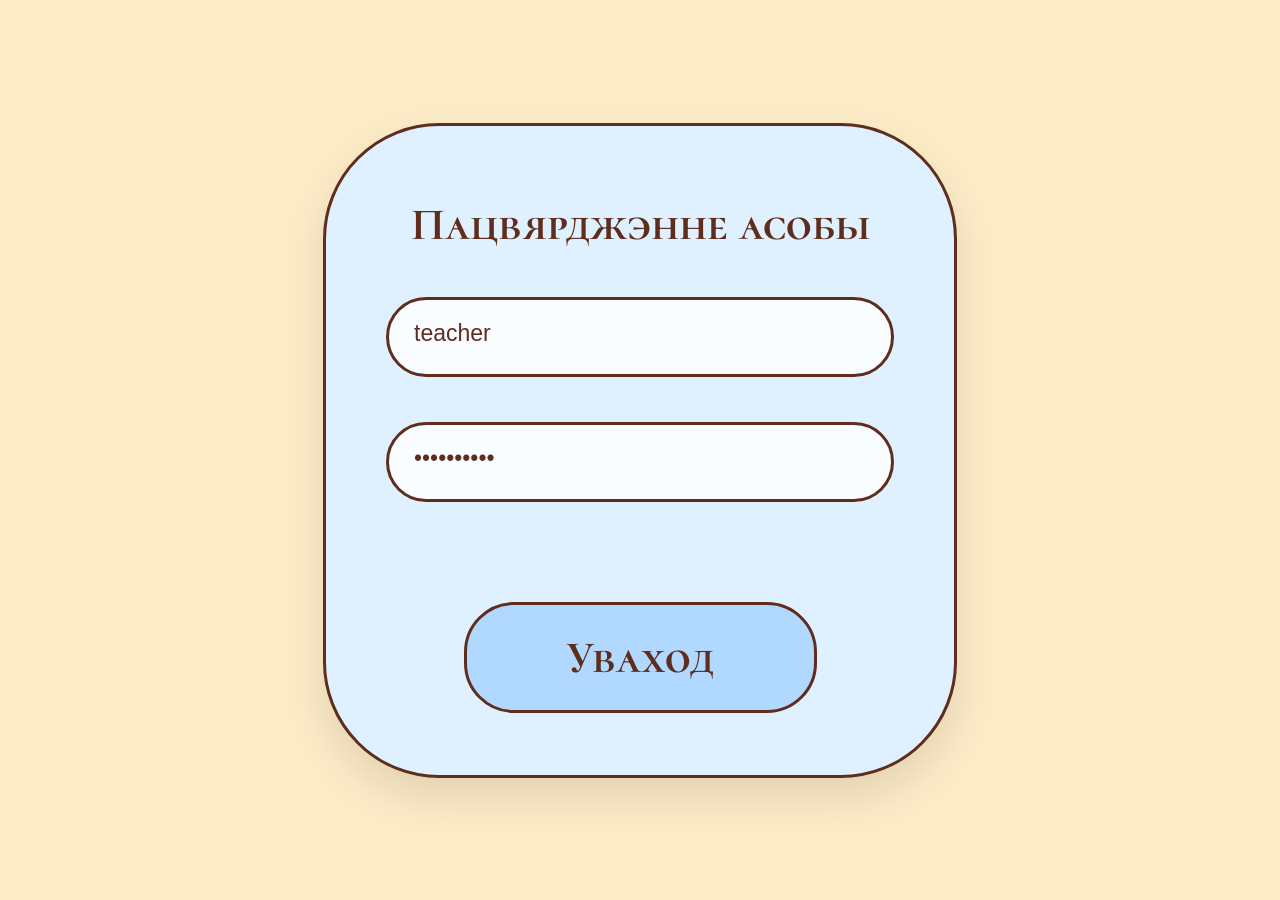
<file: forma_tests.html>
<!doctype html>
<html lang="be">
  <head>
    <meta charset="UTF-8" />
    <meta name="viewport" content="width=device-width, initial-scale=1.0" />
    <title>Дадаць тэст</title>
    <link rel="stylesheet" href="css/null.css" />
    <link rel="stylesheet" href="css/fonts.css" />
    <link rel="stylesheet" href="css/style.css" />
  </head>
  <body>
    <main>
      <section class="add-test">
        <div class="container">
          <div class="add-test_header">
            <button class="back_btn" id="backBtn">
              <img src="./img/Arrow_back.svg" alt="Назад" class="back-arrow" />
            </button>
            <div class="block_title">
              <h1 class="add-test_title" id="pageTitle">Дадаць новы тэст</h1>
            </div>
            <div class="placeholder_btn"></div>
          </div>

          <div class="add-test_form">
            <div class="form_field">
              <label class="form_label">📝 Назва тэста</label>
              <input type="text" class="form_input" id="testTitle" />
            </div>

            <input type="hidden" id="classId" value="" />
            <input type="hidden" id="editTestId" value="" />

            <div class="form_field">
              <label class="form_label">⏱️ Час (хвілін)</label>
              <input type="number" class="form_input" value="20" id="testTime" min="1" />
            </div>

            <div class="questions_section">
              <div class="questions_header">
                <label class="form_label">Пытанні</label>
                <button type="button" class="add_question_btn" id="addQuestionBtn">+ Дадаць пытанне</button>
              </div>
              <div id="questionsContainer"></div>
            </div>

            <div id="saveMessage" style="text-align: center; margin-top: 10px"></div>

            <div class="form_actions">
              <button class="save_btn" id="saveTestBtn">💾 Захаваць тэст</button>
            </div>
          </div>
        </div>
      </section>
    </main>

    <script src="js/api.js"></script>
    <script>
      if (!API.isAuthenticated()) {
        window.location.href = "authorization.html";
      }
      if (!API.isTeacher()) {
        alert("У вас няма доступу да гэтай старонкі");
        window.location.href = "section.html";
      }

      const urlParams = new URLSearchParams(window.location.search);
      const classFromUrl = urlParams.get("class") || "5";
      const editTestId = urlParams.get("test_id");

      document.getElementById("classId").value = classFromUrl;

      if (editTestId) {
        document.getElementById("pageTitle").textContent = "Рэдагаваць тэст";
        document.getElementById("editTestId").value = editTestId;
        loadTestData(editTestId);
      }

      let questionCounter = 0;

      document.getElementById("backBtn").addEventListener("click", () => {
        window.location.href = `tests.html?class=${classFromUrl}`;
      });

      function addQuestion(questionData = null) {
        questionCounter++;
        const container = document.getElementById("questionsContainer");
        const questionId = Date.now() + Math.random();
        const questionDiv = document.createElement("div");
        questionDiv.className = "question_card";
        questionDiv.dataset.id = questionId;
        questionDiv.innerHTML = `
          <div class="question_header">
            <span class="question_title">Пытанне ${questionCounter}</span>
            <button class="remove_question_btn" onclick="this.closest('.question_card').remove(); updateNumbers();">✖</button>
          </div>
          <input type="text" class="question_text" placeholder="Тэкст пытання" value="${questionData ? questionData.text : ""}">
          <div class="question_type">
            <label><input type="radio" name="type_${questionId}" value="single" class="type_radio" ${!questionData || questionData.type === "single" ? "checked" : ""} onchange="toggleAnswersContainer(this)"> Адзінарны выбар</label>
            <label><input type="radio" name="type_${questionId}" value="multiple" class="type_radio" ${questionData && questionData.type === "multiple" ? "checked" : ""} onchange="toggleAnswersContainer(this)"> Множны выбар</label>
            <label><input type="radio" name="type_${questionId}" value="text" class="type_radio" ${questionData && questionData.type === "text" ? "checked" : ""} onchange="toggleAnswersContainer(this)"> Увод радка</label>
          </div>
          <div class="answers_container" style="${questionData && questionData.type === "text" ? "display:none;" : ""}"></div>
          <div class="text_answer_container" style="${questionData && questionData.type === "text" ? "display:block;" : "display:none;"}">
            <input type="text" class="text_correct_answer" placeholder="Увядзіце правільны адказ" value="${questionData && questionData.correctAnswer ? questionData.correctAnswer : ""}">
            <div class="text-answer-hint">Адказ будзе правярацца без уліку рэгістра</div>
          </div>
          <button class="add_answer_btn" onclick="addAnswer(this)" style="${questionData && questionData.type === "text" ? "display:none;" : ""}">+ Дадаць адказ</button>
        `;
        container.appendChild(questionDiv);

        if (questionData && questionData.answers && questionData.type !== "text") {
          const answersContainer = questionDiv.querySelector(".answers_container");
          questionData.answers.forEach((answer) => {
            addAnswerToContainer(answersContainer, answer.text, answer.correct);
          });
        } else if (!questionData) {
          addAnswer(questionDiv.querySelector(".add_answer_btn"));
        }
      }

      function addAnswerToContainer(container, text = "", isCorrect = false) {
        const answerRow = document.createElement("div");
        answerRow.className = "answer_row";
        answerRow.innerHTML = `
          <input type="text" class="answer_input" placeholder="Варыянт адказу" value="${text}">
          <label><input type="checkbox" class="correct_checkbox" ${isCorrect ? "checked" : ""}> Правільны</label>
          <button class="remove_answer_btn" onclick="this.parentElement.remove()">✖</button>
        `;
        container.appendChild(answerRow);
      }

      window.addAnswer = function (button) {
        const container = button.closest(".question_card").querySelector(".answers_container");
        addAnswerToContainer(container);
      };

      window.toggleAnswersContainer = function (radio) {
        const card = radio.closest(".question_card");
        const answersContainer = card.querySelector(".answers_container");
        const textAnswerContainer = card.querySelector(".text_answer_container");
        const addAnswerBtn = card.querySelector(".add_answer_btn");
        const isTextType = radio.value === "text";
        if (isTextType) {
          answersContainer.style.display = "none";
          textAnswerContainer.style.display = "block";
          addAnswerBtn.style.display = "none";
        } else {
          answersContainer.style.display = "block";
          textAnswerContainer.style.display = "none";
          addAnswerBtn.style.display = "inline-block";
          if (answersContainer.children.length === 0) addAnswer(addAnswerBtn);
        }
      };

      window.updateNumbers = function () {
        const questions = document.querySelectorAll(".question_card");
        questions.forEach((q, i) => {
          q.querySelector(".question_title").textContent = `Пытанне ${i + 1}`;
        });
        questionCounter = questions.length;
      };

      async function loadTestData(testId) {
        try {
          const result = await API.getTestQuestions(testId);
          if (result.success) {
            document.getElementById("testTitle").value = result.data.test.title;
            document.getElementById("testTime").value = result.data.test.time_limit || 20;
            if (result.data.questions) {
              result.data.questions.forEach((q) => {
                addQuestion({
                  text: q.question_text,
                  type: q.question_type,
                  correctAnswer: q.correct_text_answer,
                  answers: q.answers ? q.answers.map((a) => ({
                    text: a.answer_text,
                    correct: a.is_correct == 1,
                  })) : [],
                });
              });
            }
          }
        } catch (error) {
          console.error("Памылка загрузкі:", error);
        }
      }

      document.getElementById("addQuestionBtn")?.addEventListener("click", () => addQuestion());

      // ========== АДЗІНЫ АПРАЦОЎШЧЫК ЗАХАВАННЯ ==========
      document.getElementById("saveTestBtn").addEventListener("click", async () => {
        const title = document.getElementById("testTitle").value.trim();
        const time = parseInt(document.getElementById("testTime").value) || 20;
        const classId = document.getElementById("classId").value;
        const saveMessage = document.getElementById("saveMessage");

        if (!title) {
          saveMessage.style.color = "red";
          saveMessage.textContent = "Увядзіце назву тэста";
          return;
        }

        const questions = [];
        let hasQuestions = false;

        document.querySelectorAll(".question_card").forEach((card) => {
          const questionText = card.querySelector(".question_text").value.trim();
          const questionType = card.querySelector('input[type="radio"]:checked').value;
          if (!questionText) return;

          const qData = { text: questionText, type: questionType, answers: [], correctAnswer: null };

          if (questionType === "text") {
            qData.correctAnswer = card.querySelector(".text_correct_answer").value.trim();
            if (!qData.correctAnswer) return;
          } else {
            card.querySelectorAll(".answer_row").forEach((row) => {
              const answerText = row.querySelector(".answer_input").value.trim();
              if (!answerText) return;
              qData.answers.push({
                text: answerText,
                correct: row.querySelector(".correct_checkbox").checked,
              });
            });
            if (qData.answers.length === 0) return;
          }
          questions.push(qData);
          hasQuestions = true;
        });

        if (!hasQuestions) {
          saveMessage.style.color = "red";
          saveMessage.textContent = "Дадайце хаця б адно пытанне";
          return;
        }

        saveMessage.style.color = "blue";
        saveMessage.textContent = "Захаванне...";

        try {
          let testResult;
          if (editTestId) {
            testResult = await API.updateTest(editTestId, title, time);
          } else {
            testResult = await API.createTest(title, classId, time);
          }

          if (testResult.success) {
            const savedTestId = editTestId || testResult.data.id;
            const questionsResult = await API.saveTestQuestions(savedTestId, questions);

            if (questionsResult.success) {
              saveMessage.style.color = "green";
              saveMessage.textContent = "Тэст з пытаннямі захаваны!";
              setTimeout(() => {
                window.location.href = `tests.html?class=${classId}`;
              }, 1000);
            } else {
              saveMessage.style.color = "red";
              saveMessage.textContent = "Памылка пытанняў: " + questionsResult.message;
            }
          } else {
            saveMessage.style.color = "red";
            saveMessage.textContent = "Памылка: " + (testResult.message || "невядомая");
          }
        } catch (error) {
          saveMessage.style.color = "red";
          saveMessage.textContent = "Памылка злучэння";
        }
      });

      // Першае пытанне
      if (!editTestId) {
        addQuestion();
      }
    </script>
  </body>
</html>
</file>
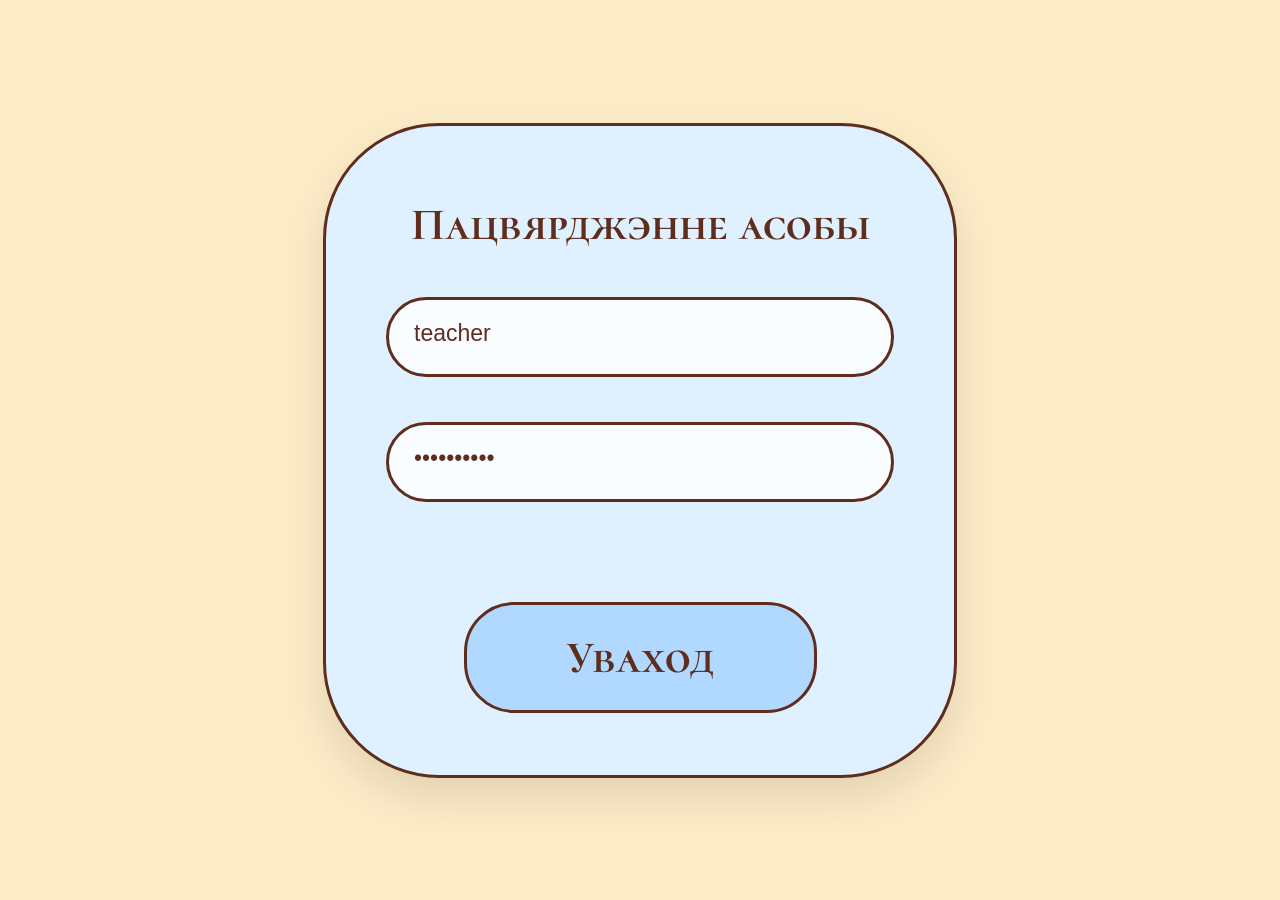
<file: section.html>
<!doctype html>
<html lang="be">
  <head>
    <meta charset="UTF-8" />
    <meta name="viewport" content="width=device-width, initial-scale=1.0" />
    <title>ВМК</title>
    <link rel="stylesheet" href="css/null.css" />
    <link rel="stylesheet" href="css/fonts.css" />
    <link rel="stylesheet" href="css/style.css" />
  </head>
  <body>
    <main>
      <section class="sections">
        <div class="container">
          <div class="parts_exit">
              <div class="exit-placeholder"></div> 
            <h1 class="title_section">Раздзелы</h1>
            <button class="exit" onclick="Router.logout()">Выхад</button>
          </div>
          <div class="parts">
            <!-- Тэорыя -->
            <div class="card">
              <div class="img_teory"><img src="./img/книга.png" alt="" class="teory" /></div>
              <h2 class="title_cards">Тэорыя</h2>
              <button class="run" onclick="Router.goToClasses('teory')">
                    <span>Перайсці</span> <img src="./img/Arrow 2.png" alt=""  class="Arrow"/>
              </button>
            </div>
            <!-- Тэсты -->
            <div class="card2">
              <div class="img_teory"><img src="./img/карандаш.png" alt="" class="pen" /></div>
              <h2 class="title_cards">Тэсты</h2>
              <button class="run2" onclick="Router.goToClasses('tests')">
                    <span>Перайсці</span> <img src="./img/Arrow 2.png" alt="" class="Arrow" />
              </button>
            </div>
            <!-- ЦЭ -->
            <div class="card">
              <div class="img_teory"><img src="./img/бланк.png" alt="" class="teory" /></div>
              <h2 class="title_cards">ЦЭ</h2>
              <button onclick="Router.goToCE()" class="run">
                    <span>Перайсці</span> <img src="./img/Arrow 2.png" alt="" class="Arrow" />
              </button>
            </div>
          </div>
        </div>
      </section>
    </main>
    
    <script src="js/router.js"></script>
    <script src="js/api.js"></script>
    <script>
        // Праверка аўтарызацыі
        if (!API.isAuthenticated()) {
            window.location.href = 'authorization.html';
        }
        
        // Паказваем кнопкі рэдагавання толькі для настаўніка
        // (на гэтай старонцы іх няма, але пакідаем для аднастайнасці)
        console.log('Карыстальнік:', API.getCurrentUser());
    </script>
  </body>
</html>
</file>
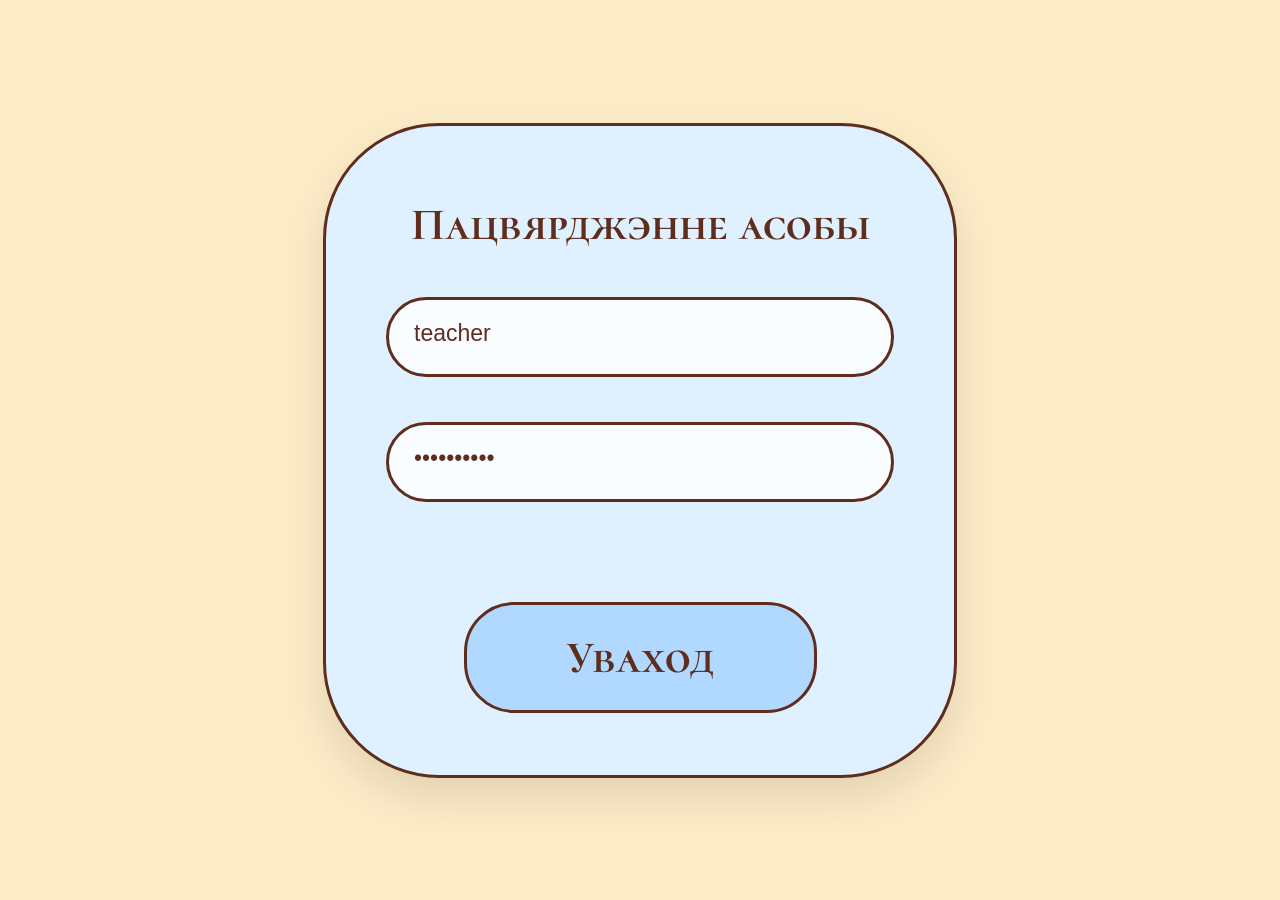
<file: teory.html>
<!doctype html>
<html lang="be">
  <head>
    <meta charset="UTF-8" />
    <meta name="viewport" content="width=device-width, initial-scale=1.0" />
    <title>Канспект</title>
    <link rel="stylesheet" href="css/null.css" />
    <link rel="stylesheet" href="css/fonts.css" />
    <link rel="stylesheet" href="css/style.css" />
  </head>
  <body>
    <main>
      <section class="topics">
        <div class="container">
          <div class="topics_header">
            <button class="back_btn" id="backBtn">
              <img src="./img/Arrow_back.svg" alt="Назад" class="back-arrow" />
            </button>
            <div class="block_title">
              <h1 class="topics_title" id="conspectTitle">Загрузка...</h1>
            </div>
            <div class="placeholder_btn"></div>
          </div>
          
          <!-- Змест канспекта -->
          <div class="text_teory_wrapper" id="conspectContent">
            <!-- Змест будзе загружаны -->
          </div>
          
          <!-- Дадатковыя матэрыялы -->
          <div class="dop_matirial" id="attachmentsSection" style="display: none;">
            <h2 class="title_dop_material">📎 Дадатковыя матэрыялы:</h2>
            <div id="attachmentsList" style="text-align: left; margin-top: 15px;"></div>
          </div>
          
          <!-- Кнопка тэста -->
          <button class="start_test" id="testBtn" style="display: none;">
            Прайсці тэст 
            <img src="./img/Arrow_teast.svg" alt="" class="arrow_test" />
          </button>
          
          <!-- Кнопка рэдагавання (для настаўніка) -->
          <button class="save_conspect_btn" id="editBtn" style="display: none; margin: 20px auto; cursor: pointer;">
            ✏️ Рэдагаваць канспект
          </button>
        </div>
      </section>
    </main>

    <script src="js/api.js"></script>
    <script>
      if (!API.isAuthenticated()) {
          window.location.href = 'authorization.html';
      }

      const urlParams = new URLSearchParams(window.location.search);
      const conspectId = urlParams.get('id');
      const classNumber = urlParams.get('class') || '5';
      const isTeacher = API.isTeacher();

      if (!conspectId) {
          window.location.href = `topics_teory.html?class=${classNumber}`;
      }

      document.getElementById('backBtn').addEventListener('click', () => {
          window.location.href = `topics_teory.html?class=${classNumber}`;
      });

      // Загрузка канспекта
      async function loadConspect() {
          try {
              const result = await API.getConspect(conspectId);
              
              if (result.success && result.data.conspect) {
                  const conspect = result.data.conspect;
                  
                  // Назва
                  document.getElementById('conspectTitle').textContent = conspect.title;
                  
                  // Змест
                  document.getElementById('conspectContent').innerHTML = conspect.content;
                  
                  // Кнопка рэдагавання (для настаўніка)
                  if (isTeacher) {
                      const editBtn = document.getElementById('editBtn');
                      editBtn.style.display = 'block';
                      editBtn.onclick = () => {
                          window.location.href = `forma_teory.html?class=${classNumber}&conspect_id=${conspectId}`;
                      };
                  }
                  
                  // Прывязаны тэст
                  if (conspect.linked_test_id) {
                      const testBtn = document.getElementById('testBtn');
                      testBtn.style.display = 'flex';
                      testBtn.onclick = () => {
                          // Перадаем ID канспекта, каб вярнуцца пасля тэста
                          window.location.href = `test_student.html?id=${conspect.linked_test_id}&class=${classNumber}&conspect_id=${conspectId}`;
                      };
                  }
                  
                  // Дадатковыя матэрыялы
                  if (conspect.attachments) {
                      try {
                          const attachments = JSON.parse(conspect.attachments);
                          
                          if ((attachments.files && attachments.files.length > 0) || 
                              (attachments.links && attachments.links.length > 0)) {
                              
                              document.getElementById('attachmentsSection').style.display = 'block';
                              const list = document.getElementById('attachmentsList');
                              let html = '';
                              
                              if (attachments.files && attachments.files.length > 0) {
                                  html += '<div style="font-weight: bold; margin-bottom: 10px;">📁 Файлы:</div>';
                                  attachments.files.forEach(file => {
                                      html += `<div style="margin-bottom: 8px;"><a href="${file.url}" target="_blank" style="color: #5f2d1e;">📄 ${file.name}</a></div>`;
                                  });
                              }
                              
                              if (attachments.links && attachments.links.length > 0) {
                                  html += '<div style="font-weight: bold; margin-top: 15px; margin-bottom: 10px;">🔗 Спасылкі:</div>';
                                  attachments.links.forEach(link => {
                                      html += `<div style="margin-bottom: 8px;"><a href="${link.url}" target="_blank" style="color: #5f2d1e;">🔗 ${link.title}</a></div>`;
                                  });
                              }
                              
                              list.innerHTML = html;
                          }
                      } catch (e) {
                          console.error('Памылка парсінгу attachments:', e);
                      }
                  }
              } else {
                  document.getElementById('conspectTitle').textContent = 'Канспект не знойдзены';
              }
          } catch (error) {
              console.error('Памылка:', error);
              document.getElementById('conspectTitle').textContent = 'Памылка загрузкі';
          }
      }

      loadConspect();
    </script>
  </body>
</html>
</file>
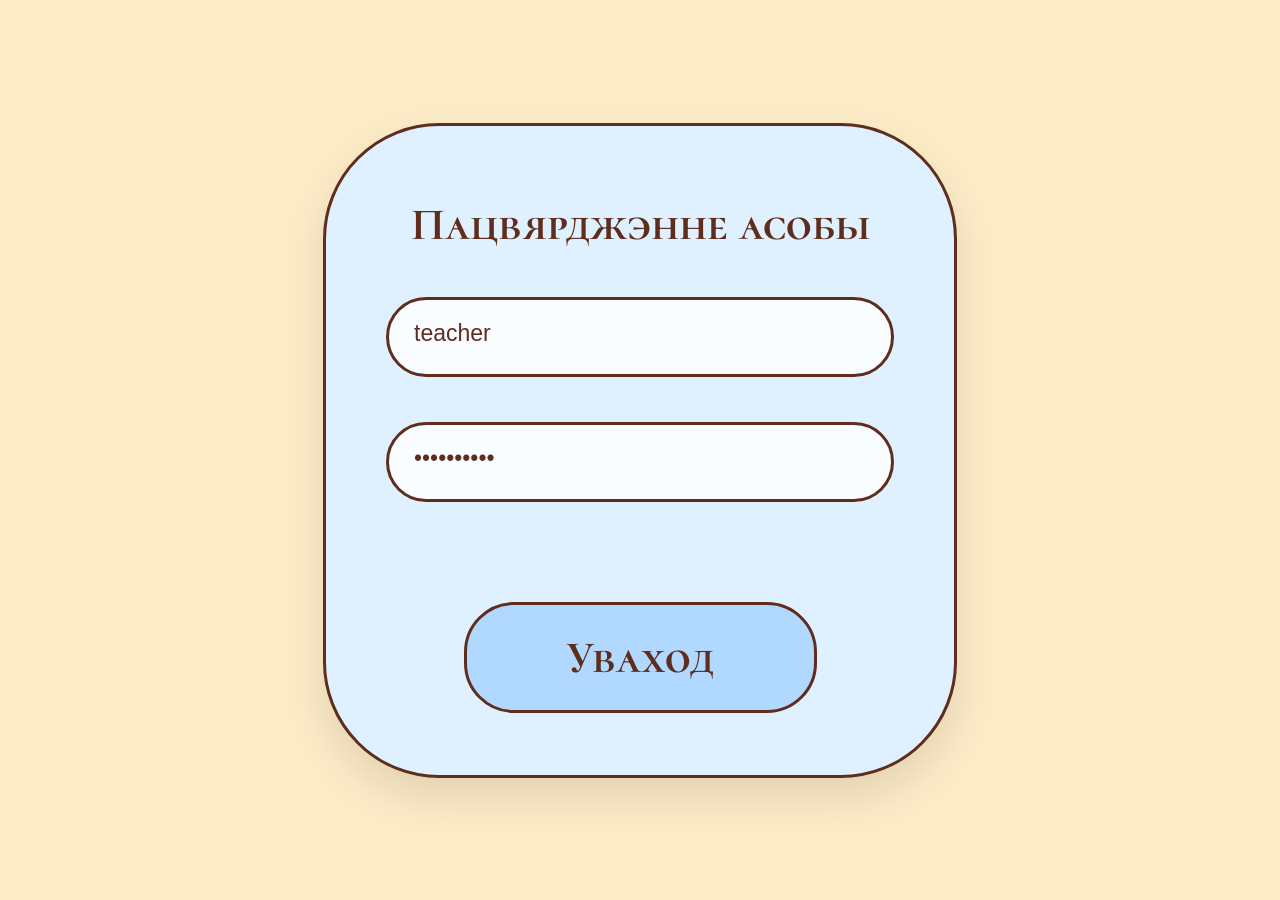
<file: test_student.html>
<!doctype html>
<html lang="be">
  <head>
    <meta charset="UTF-8" />
    <meta name="viewport" content="width=device-width, initial-scale=1.0" />
    <title>Праходжанне тэста</title>
    <link rel="stylesheet" href="css/null.css" />
    <link rel="stylesheet" href="css/fonts.css" />
    <link rel="stylesheet" href="css/style.css" />
  </head>
  <body>
    <main>
      <section class="test-student">
        <div class="container">
          <div class="test-header">
            <button class="back_btn" id="backBtn">
              <img src="./img/Arrow_back.svg" alt="Назад" class="back-arrow" />
            </button>
            <div class="test-info-header">
              <h1 class="test-title-header" id="testTitle">Загрузка...</h1>
              <div class="test-meta-header">
                <span id="questionsCount">📊 0 пытанняў</span>
                <span>⏱️ <span id="timerDisplay">00:00</span></span>
              </div>
            </div>
            <div class="placeholder_header"></div>
          </div>

          <div class="test-progress">
            <div class="progress-bar">
              <div class="progress-fill" id="progressFill" style="width: 0%"></div>
            </div>
            <div class="progress-text" id="progressText">Пытанне 1 з 0</div>
          </div>

          <div id="questionsContainer"></div>

          <div class="test-navigation">
            <button class="nav-btn prev-btn" id="prevBtn" disabled>← Папярэдняе</button>
            <button class="nav-btn next-btn" id="nextBtn">Наступнае →</button>
          </div>

          <div class="test-submit">
            <button class="submit-btn" id="submitBtn">📝 Завяршыць тэст</button>
          </div>
        </div>
      </section>
    </main>

    <script src="js/api.js"></script>
    <script>
      if (!API.isAuthenticated()) {
        window.location.href = "authorization.html";
      }

      const urlParams = new URLSearchParams(window.location.search);
      const testId = urlParams.get("id");
      const classNumber = urlParams.get("class") || "5";
      const conspectId = urlParams.get("conspect_id") || null;

      if (!testId) {
        window.location.href = `tests.html?class=${classNumber}`;
      }

      let questions = [];
      let currentQuestion = 0;
      let timerInterval = null;
      let totalSeconds = 0;
      let startTime = null;
      let testStarted = false;

      // Определяем, откуда пришёл пользователь
      const cameFromCE = document.referrer.includes("ca.html");
      const cameFromConspect = conspectId !== null;

      document.getElementById("backBtn").addEventListener("click", () => {
        if (testStarted) {
          if (confirm("Вы ўпэўнены, што хочаце выйсці? Прагрэс будзе страчаны.")) {
            clearInterval(timerInterval);
            goBackToSource();
          }
        } else {
          goBackToSource();
        }
      });

      function goBackToSource() {
        if (cameFromConspect) {
          window.location.href = `teory.html?id=${conspectId}&class=${classNumber}`;
        } else if (cameFromCE) {
          window.location.href = "ca.html";
        } else {
          window.location.href = `tests.html?class=${classNumber}`;
        }
      }

      function startTimer(minutes) {
        totalSeconds = minutes * 60;
        startTime = Date.now();
        updateTimerDisplay();
        timerInterval = setInterval(() => {
          totalSeconds--;
          updateTimerDisplay();
          if (totalSeconds <= 0) {
            clearInterval(timerInterval);
            alert("Час выйшаў! Тэст будзе завершаны.");
            finishTest();
          }
        }, 1000);
      }

      function updateTimerDisplay() {
        const mins = Math.floor(totalSeconds / 60);
        const secs = totalSeconds % 60;
        document.getElementById("timerDisplay").textContent =
          `${String(mins).padStart(2, "0")}:${String(secs).padStart(2, "0")}`;
      }

      async function loadTest() {
        try {
          const result = await API.getTestQuestions(testId);
          if (result.success) {
            questions = result.data.questions;
            const testTime = result.data.test.time_limit || 20;
            document.getElementById("testTitle").textContent = result.data.test.title;
            document.getElementById("questionsCount").textContent = `📊 ${questions.length} пытанняў`;
            renderAllQuestions();
            showQuestion(0);
            startTimer(testTime);
            testStarted = true;
          } else {
            alert("Памылка загрузкі тэста");
            goBackToSource();
          }
        } catch (error) {
          console.error("Памылка:", error);
          alert("Памылка загрузкі тэста");
        }
      }

      function renderAllQuestions() {
        const container = document.getElementById("questionsContainer");
        container.innerHTML = "";
        questions.forEach((q, index) => {
          const card = document.createElement("div");
          card.className = `question-card ${index === 0 ? "active" : ""}`;
          card.id = `question${index}`;
          let answersHTML = "";
          if (q.question_type === "text") {
            answersHTML = `<div class="text-answer"><input type="text" class="text-input" placeholder="Увядзіце адказ" data-question="${index}"></div>`;
          } else {
            const inputType = q.question_type === "single" ? "radio" : "checkbox";
            answersHTML = '<div class="answers-list">';
            q.answers.forEach((a, aIndex) => {
              answersHTML += `<label class="answer-option"><input type="${inputType}" name="q${index}" value="${aIndex}" data-question="${index}">${a.answer_text}</label>`;
            });
            answersHTML += "</div>";
          }
          card.innerHTML = `<div class="question-text">${index + 1}. ${q.question_text}</div>${answersHTML}`;
          container.appendChild(card);
        });
      }

      function showQuestion(index) {
        document.querySelectorAll(".question-card").forEach((card, i) => {
          card.classList.toggle("active", i === index);
        });
        document.getElementById("prevBtn").disabled = index === 0;
        document.getElementById("nextBtn").disabled = index === questions.length - 1;
        document.getElementById("progressFill").style.width = `${((index + 1) / questions.length) * 100}%`;
        document.getElementById("progressText").textContent = `Пытанне ${index + 1} з ${questions.length}`;
        currentQuestion = index;
      }

      document.getElementById("prevBtn").addEventListener("click", () => {
        if (currentQuestion > 0) showQuestion(currentQuestion - 1);
      });

      document.getElementById("nextBtn").addEventListener("click", () => {
        if (currentQuestion < questions.length - 1) showQuestion(currentQuestion + 1);
      });

      document.getElementById("submitBtn").addEventListener("click", () => {
        finishTest();
      });

      function finishTest() {
        clearInterval(timerInterval);
        let score = 0;
        let details = [];

        questions.forEach((q, index) => {
          let isCorrect = false;
          let userAnswer = "";

          if (q.question_type === "text") {
            const input = document.querySelector(`.text-input[data-question="${index}"]`);
            userAnswer = input ? input.value.trim() : "(не ўведзена)";
            if (input && input.value.trim().toLowerCase() === q.correct_text_answer.trim().toLowerCase()) {
              score++;
              isCorrect = true;
            }
          } else {
            const checked = document.querySelectorAll(`input[name="q${index}"]:checked`);
            const correctAnswers = q.answers.filter((a) => a.is_correct == 1);
            const selectedTexts = [];
            checked.forEach((c) => {
              selectedTexts.push(q.answers[parseInt(c.value)].answer_text);
            });
            userAnswer = selectedTexts.join(", ") || "(не выбрана)";
            if (checked.length === correctAnswers.length) {
              let allCorrect = true;
              checked.forEach((c) => {
                if (!correctAnswers.some((a) => a.answer_text === q.answers[parseInt(c.value)].answer_text)) {
                  allCorrect = false;
                }
              });
              if (allCorrect) { score++; isCorrect = true; }
            }
          }

          details.push({ number: index + 1, correct: isCorrect, userAnswer: userAnswer });
        });

        const percent = Math.round((score / questions.length) * 100);
        let grade = "", gradeColor = "";

        if (percent >= 90) { grade = "🏆 Выдатна!"; gradeColor = "#2e7d32"; }
        else if (percent >= 70) { grade = "✅ Добра!"; gradeColor = "#4caf50"; }
        else if (percent >= 50) { grade = "⚠️ Здавальняюча"; gradeColor = "#ff9800"; }
        else { grade = "❌ Трэба падрыхтавацца"; gradeColor = "#f44336"; }

        showResultModal(score, questions.length, percent, grade, gradeColor, details);
      }

      function showResultModal(score, total, percent, grade, gradeColor, details) {
        const modal = document.createElement("div");
        modal.className = "modal";
        modal.style.display = "flex";

        const elapsedSeconds = startTime ? Math.floor((Date.now() - startTime) / 1000) : 0;
        const spentMins = Math.floor(elapsedSeconds / 60);
        const spentSecs = elapsedSeconds % 60;
        const timeSpent = totalSeconds <= 0 ? "Час выйшаў" : `Затрачана: ${spentMins} хв ${spentSecs} с`;

        // Определяем текст кнопки возврата
        let backButtonText = '🔙 Да спіса';
        if (cameFromConspect) {
          backButtonText = '📖 Да канспекта';
        } else if (cameFromCE) {
          backButtonText = '🎓 Да ЦЭ';
        }

        let detailsHTML = details.map((d) => `
          <div style="padding: 10px; margin-bottom: 5px; border-radius: 8px; 
                      ${d.correct ? "background: #e8f5e9;" : "background: #ffebee;"}">
            <strong>Пытанне ${d.number}:</strong> 
            ${d.correct ? "✅" : "❌"}
            ${!d.correct ? `<br><small>Ваш адказ: ${d.userAnswer}</small>` : ""}
          </div>
        `).join("");

        modal.innerHTML = `
          <div class="modal-content" style="max-width: 500px; padding: 25px; text-align: center;">
            <h3 style="font-family: 'Cormorant SC', serif; font-size: 28px; color: #5f2d1e; margin-bottom: 10px;">🏆 Вынік</h3>
            <div style="font-family: 'Cormorant SC', serif; font-size: 56px; font-weight: 700; color: #5f2d1e;">${score} / ${total}</div>
            <div style="font-size: 20px; margin: 5px 0 10px; color: #5f2d1e;">${percent}%</div>
            <div style="font-size: 18px; font-weight: 600; color: ${gradeColor}; margin-bottom: 5px;
                        padding: 6px 16px; border-radius: 20px; display: inline-block;
                        background: ${gradeColor === "#2e7d32" ? "#e8f5e9" : gradeColor === "#4caf50" ? "#e8f5e9" : gradeColor === "#ff9800" ? "#fff3e0" : "#ffebee"};">
              ${grade}
            </div>
            <div style="font-size: 14px; color: #666; margin-bottom: 15px;">${timeSpent}</div>
            <div style="max-height: 200px; overflow-y: auto; text-align: left; margin: 10px 0;">${detailsHTML}</div>
            <div style="display: flex; gap: 10px; justify-content: center;">
              <button id="closeResultBtn" style="padding: 8px 20px; border-radius: 50px; cursor: pointer; 
                      font-family: 'Cormorant SC', serif; font-size: 16px; background: #E6EBF5; color: #5f2d1e; border: 2px solid #5f2d1e;">
                ${backButtonText}
              </button>
              <button id="retryBtn" style="padding: 8px 20px; border-radius: 50px; cursor: pointer; 
                      font-family: 'Cormorant SC', serif; font-size: 16px; background: #5f2d1e; color: #f0f7ff; border: 2px solid #5f2d1e;">
                🔄 Прайсці зноў
              </button>
            </div>
          </div>
        `;

        document.body.appendChild(modal);

        document.getElementById("closeResultBtn").addEventListener("click", () => {
          modal.remove();
          goBackToSource();
        });

        document.getElementById("retryBtn").addEventListener("click", () => {
          modal.remove();
          location.reload();
        });

        modal.addEventListener("click", (e) => {
          if (e.target === modal) {
            modal.remove();
            goBackToSource();
          }
        });
      }

      loadTest();
    </script>
  </body>
</html>
</file>
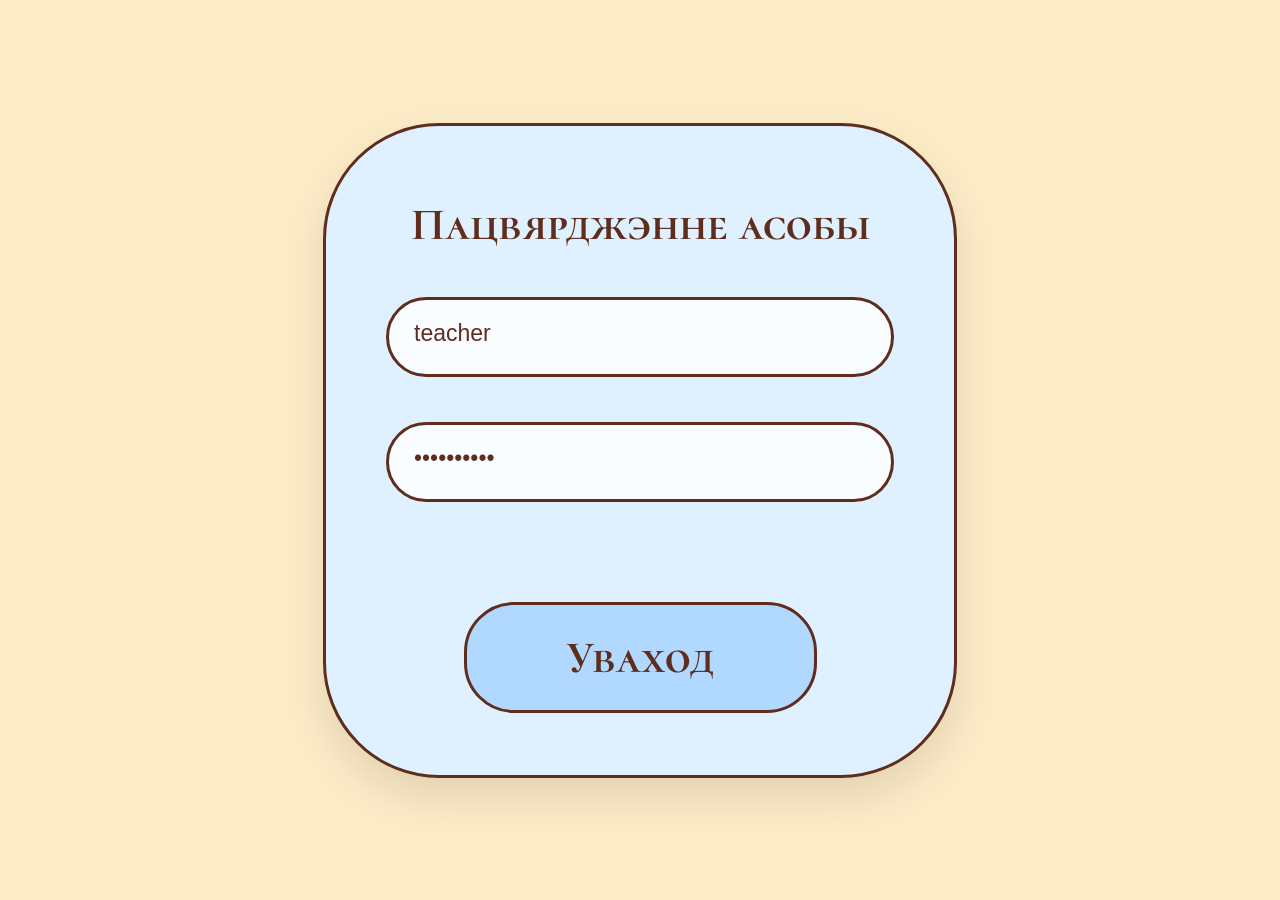
<file: tests.html>
<!doctype html>
<html lang="be">
  <head>
    <meta charset="UTF-8" />
    <meta name="viewport" content="width=device-width, initial-scale=1.0" />
    <title>Тэсты</title>
    <link rel="stylesheet" href="css/null.css" />
    <link rel="stylesheet" href="css/fonts.css" />
    <link rel="stylesheet" href="css/style.css" />
  </head>
  <body>
    <main>
      <section class="topics">
        <div class="container">
          <div class="topics_header">
            <button class="back_btn" id="backBtn">
              <img src="./img/Arrow_back.svg" alt="Назад" class="back-arrow" />
            </button>
            <div class="block_title">
              <h1 class="topics_title" id="classTitle">5 клас</h1>
            </div>
            <button class="add-topic-btn" id="addTestBtn" style="display: flex">
              <img src="./img/plus.svg" alt="Дадаць" class="plus-icon" />
            </button>
          </div>

          <div class="topics_list" id="testsList">
            <!-- Тэсты загружаюцца праз API -->
          </div>
        </div>
      </section>
    </main>

    <!-- ТОЛЬКИ модальное окно подтверждения удаления -->
    <div id="deleteModal" class="modal" style="display: none">
      <div class="modal-content">
        <h3>⚠️ Пацверджанне выдалення</h3>
        <p>Вы сапраўды хочаце выдаліць тэст <strong id="deleteTestName"></strong>?</p>
        <p class="warning-text">Увага! Усе пытанні гэтага тэста будуць выдалены.</p>
        <div class="modal-buttons">
         <button class="modal-btn confirm" id="confirmDeleteBtn" 
        style="font-family: 'Montserrat Alternates', sans-serif; font-size: 18px; font-weight: 500;">
    Выдаліць
</button>
<button class="modal-btn cancel" id="cancelDeleteBtn"
        style="font-family: 'Montserrat Alternates', sans-serif; font-size: 18px; font-weight: 500;">
    Адмяніць
</button>
        </div>
      </div>
    </div>

    <script src="js/api.js"></script>
    <script>
      if (!API.isAuthenticated()) {
        window.location.href = "authorization.html";
      }

      const urlParams = new URLSearchParams(window.location.search);
      const classNumber = urlParams.get("class") || "5";
      const isTeacher = API.isTeacher();

      document.getElementById("classTitle").textContent = `${classNumber} клас`;
      if (!isTeacher) {
        document.getElementById("addTestBtn").style.display = "none";
      }

      document.getElementById("backBtn").addEventListener("click", () => {
        window.location.href = `classes.html?type=tests`;
      });

      // Кнопка "+" адразу вядзе на старонку стварэння тэста
      document.getElementById("addTestBtn").addEventListener("click", () => {
        window.location.href = `forma_tests.html?class=${classNumber}`;
      });

      // Загрузка тэстаў
      async function loadTests() {
        const testsList = document.getElementById("testsList");
        testsList.innerHTML = '<p class="empty-message">Загрузка...</p>';

        try {
          const result = await API.getTests(classNumber);
          
          if (result.success && result.data.tests) {
            const tests = result.data.tests;

            if (tests.length === 0) {
              testsList.innerHTML = '<p class="empty-message">Няма тэстаў.</p>';
              return;
            }

            testsList.innerHTML = "";

            tests.forEach(test => {
              const wrapper = document.createElement("div");
              wrapper.className = "topic_block_wrapper2";
              wrapper.innerHTML = `
                <div class="topic_block2" >
                  ${test.title}
                  <button class="start_test2" data-test-id="${test.id}">
                    Пачаць тэст
                    <img src="./img/Arrow_teast.svg" alt="" class="arrow_test2" />
                  </button>
                </div>
                ${isTeacher ? `
                  <div class="topic_actions">
                    <button class="topic_icon edit" data-id="${test.id}">✏️</button>
                    <button class="topic_icon delete" data-id="${test.id}" data-title="${test.title}">🗑️</button>
                  </div>
                ` : ""}
              `;
              testsList.appendChild(wrapper);
            });

            attachEventHandlers();
          } else {
            testsList.innerHTML = '<p class="empty-message">Памылка загрузкі</p>';
          }
        } catch (error) {
          testsList.innerHTML = '<p class="empty-message">Памылка злучэння</p>';
        }
      }

      function attachEventHandlers() {
        document.querySelectorAll(".start_test2").forEach(btn => {
          btn.addEventListener("click", function () {
            const id = this.dataset.testId;
            window.location.href = `test_student.html?id=${id}&class=${classNumber}`;
          });
        });

        document.querySelectorAll(".edit").forEach(btn => {
          btn.addEventListener("click", function () {
            const id = this.dataset.id;
            window.location.href = `forma_tests.html?class=${classNumber}&test_id=${id}`;
          });
        });

        const deleteModal = document.getElementById("deleteModal");
        const deleteTestName = document.getElementById("deleteTestName");
        let currentDeleteId = null;

        document.querySelectorAll(".delete").forEach(btn => {
          btn.addEventListener("click", function () {
            currentDeleteId = this.dataset.id;
            deleteTestName.textContent = this.dataset.title;
            deleteModal.style.display = "flex";
          });
        });

        document.getElementById("confirmDeleteBtn").onclick = async () => {
          if (currentDeleteId) {
            const result = await API.deleteTest(currentDeleteId);
            if (result.success) {
              deleteModal.style.display = "none";
              loadTests();
            } else {
              alert("Памылка выдалення");
            }
          }
        };

        document.getElementById("cancelDeleteBtn").onclick = () => {
          deleteModal.style.display = "none";
        };
      }

      window.addEventListener("click", (e) => {
        const deleteModal = document.getElementById("deleteModal");
        if (e.target === deleteModal) deleteModal.style.display = "none";
      });

      loadTests();
    </script>
  </body>
</html>
</file>
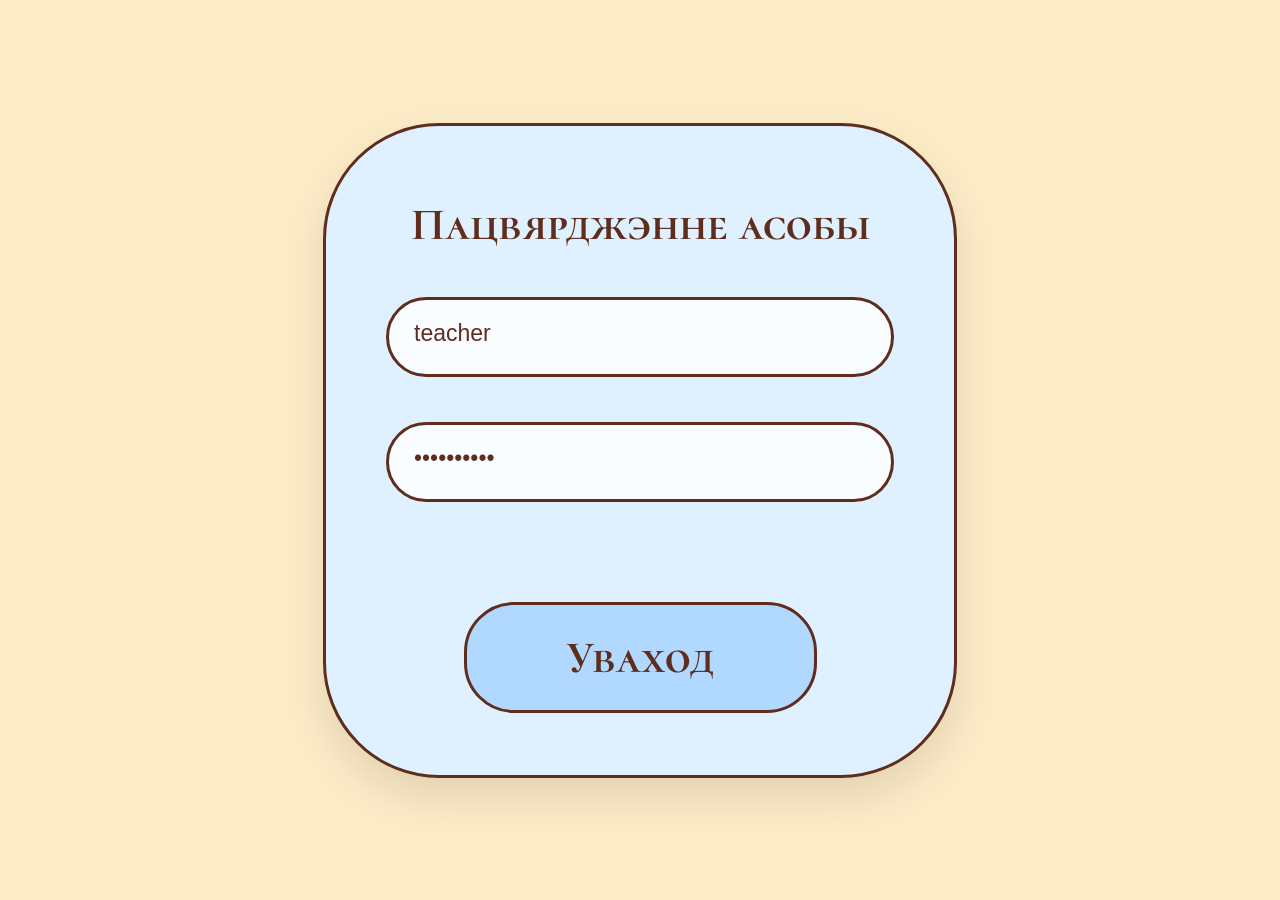
<file: topics_teory.html>
<!doctype html>
<html lang="be">
  <head>
    <meta charset="UTF-8" />
    <meta name="viewport" content="width=device-width, initial-scale=1.0" />
    <title>Канспекты</title>
    <link rel="stylesheet" href="css/null.css" />
    <link rel="stylesheet" href="css/fonts.css" />
    <link rel="stylesheet" href="css/style.css" />
  </head>
  <body>
    <main>
      <section class="topics">
        <div class="container">
          <div class="topics_header">
            <button class="back_btn" id="backBtn">
              <img src="./img/Arrow_back.svg" alt="Назад" class="back-arrow" />
            </button>
            <div class="block_title">
              <h1 class="topics_title" id="classTitle">5 клас</h1>
            </div>
            <button class="add-topic-btn" id="addConspectBtn" style="display: flex">
              <img src="./img/plus.svg" alt="Дадаць" class="back-arrow" />
            </button>
          </div>

          <div class="topics_list" id="conspectsList">
            <!-- Канспекты будуць загружаны -->
          </div>
        </div>
      </section>
    </main>

    <!-- Модальное окно подтверждения удаления -->
    <div id="deleteModal" class="modal" style="display: none">
      <div class="modal-content">
        <h3>⚠️ Пацверджанне выдалення</h3>
        <p>Вы сапраўды хочаце выдаліць канспект <strong id="deleteItemName"></strong>?</p>
        <div class="modal-buttons">
          <button class="modal-btn confirm" id="confirmDeleteBtn">Выдаліць</button>
          <button class="modal-btn cancel" id="cancelDeleteBtn">Адмяніць</button>
        </div>
      </div>
    </div>

    <script src="js/api.js"></script>
    <script>
      
      if (!API.isAuthenticated()) {
          window.location.href = 'authorization.html';
      }

      const urlParams = new URLSearchParams(window.location.search);
      const classNumber = urlParams.get('class') || '5';
      const isTeacher = API.isTeacher();
      
      document.getElementById('classTitle').textContent = `${classNumber} клас`;
      
      if (!isTeacher) {
          document.getElementById('addConspectBtn').style.display = 'none';
      }

      document.getElementById('backBtn').addEventListener('click', () => {
          window.location.href = `classes.html?type=teory`;
      });

      document.getElementById('addConspectBtn').addEventListener('click', () => {
          window.location.href = `forma_teory.html?class=${classNumber}`;
      });

      // Загрузка канспектаў з БД
      async function loadConspects() {
          const container = document.getElementById('conspectsList');
          container.innerHTML = '<p class="empty-message">Загрузка...</p>';
          
          try {
              const result = await API.request(`conspects/get.php?class_id=${classNumber}`);
              
              if (result.success && result.data.conspects) {
                  const conspects = result.data.conspects;
                  
                  if (conspects.length === 0) {
                      container.innerHTML = '<p class="empty-message">Няма канспектаў. Дадайце новы канспект.</p>';
                      return;
                  }
                  
                  container.innerHTML = '';
                  
                  conspects.forEach(conspect => {
                      const wrapper = document.createElement('div');
                      wrapper.className = 'topic_block_wrapper';
                      wrapper.innerHTML = `
                          <button class="topic_block" data-id="${conspect.id}">
                              <div style="font-weight: bold;">${conspect.title}</div>
                              <div style="font-size: 12px;color: #5F2D1E; opacity: 0.7; margin-top: 5px;">
                                  ${conspect.teacher_name || 'Настаўнік'} • ${conspect.created_at ? new Date(conspect.created_at).toLocaleDateString('be-BY') : ''}
                              </div>
                          </button>
                          ${isTeacher ? `
                              <div class="topic_actions">
                                  <button class="topic_icon edit" data-id="${conspect.id}" title="Рэдагаваць">✏️</button>
                                  <button class="topic_icon delete" data-id="${conspect.id}" data-title="${conspect.title}" title="Выдаліць">🗑️</button>
                              </div>
                          ` : ''}
                      `;
                      container.appendChild(wrapper);
                  });
                  
                  // Апрацоўшчыкі
                  document.querySelectorAll('.topic_block').forEach(btn => {
                      btn.addEventListener('click', function() {
                          const id = this.dataset.id;
                          // Пераход на старонку прагляду канспекта
                          window.location.href = `teory.html?id=${id}&class=${classNumber}`;
                      });
                  });
                  
                  document.querySelectorAll('.edit').forEach(btn => {
                      btn.addEventListener('click', function(e) {
                          e.stopPropagation();
                          const id = this.dataset.id;
                          window.location.href = `forma_teory.html?class=${classNumber}&conspect_id=${id}`;
                      });
                  });
                  
                  // Выдаленне
                  const deleteModal = document.getElementById('deleteModal');
                  const deleteName = document.getElementById('deleteItemName');
                  let currentDeleteId = null;
                  
                  document.querySelectorAll('.delete').forEach(btn => {
                      btn.addEventListener('click', function(e) {
                          e.stopPropagation();
                          currentDeleteId = this.dataset.id;
                          deleteName.textContent = this.dataset.title;
                          deleteModal.style.display = 'flex';
                      });
                  });
                  
                  document.getElementById('confirmDeleteBtn').onclick = async () => {
                      if (currentDeleteId) {
                          const result = await API.deleteConspect(currentDeleteId);
                          if (result.success) {
                              deleteModal.style.display = 'none';
                              loadConspects();
                          } else {
                              alert('Памылка: ' + result.message);
                          }
                      }
                  };
                  
                  document.getElementById('cancelDeleteBtn').onclick = () => {
                      deleteModal.style.display = 'none';
                  };
              } else {
                  container.innerHTML = '<p class="empty-message">Памылка загрузкі канспектаў</p>';
              }
          } catch (error) {
              console.error('Памылка:', error);
              container.innerHTML = '<p class="empty-message">Памылка загрузкі</p>';
          }
      }

      // Закрыццё мадальнага акна
      window.addEventListener('click', (e) => {
          const modal = document.getElementById('deleteModal');
          if (e.target === modal) modal.style.display = 'none';
      });

      // Стыль
      const style = document.createElement('style');
      style.textContent = `
          .empty-message {
              text-align: center;
              font-family: "Montserrat Alternates", sans-serif;
              font-size: 18px;
              color: #5f2d1e;
              padding: 40px;
              opacity: 0.7;
          }
      `;
      document.head.appendChild(style);

      loadConspects();
    </script>
  </body>
</html>
</file>
<file: css/null.css>
/*Обнуление*/
* {
  padding: 0;
  margin: 0;
  border: 0;
}

*, *:before, *:after {
  -moz-box-sizing: border-box;
  -webkit-box-sizing: border-box;
  box-sizing: border-box;
}

:focus, :active {
  outline: none;
}

a:focus, a:active {
  outline: none;
}

footer, header, aside {
  display: block;
}

html, body {
  color: #000000;
  min-height: 100%;
  background: #ffffff;;
  width: 100%;
  font-size: 100%;
  line-height: 1;
  font-size: 16px;
  -ms-text-size-adjust: 100%;
  -moz-text-size-adjust: 100%;
  -webkit-text-size-adjust: 100%;
}

body {
  overflow-x: hidden;
}

input, button, textarea {
  font-family: inherit;
}

input::-ms-clear {
  display: none;
}

button {
  cursor: pointer;
}

button::-moz-focus-inner {
  padding: 0;
  border: 0;
}

a, a:visited {
  text-decoration: none;
}

a:hover {
  text-decoration: none;
}

ul li {
  list-style: none;
}

img {
  vertical-align: top;
}

h1, h2, h3, h4, h5, h6 {
  font-size: inherit;
  font-weight: 400;
}

/*--------------------*/
</file>
<file: css/fonts.css>
@font-face {
    font-family: Montserrat_Alternates;
    src: url(../fonts/Montserrat_Alternates/MontserratAlternates-Medium.ttf);
    font-weight: 500;
    font-style: normal;
}
@font-face {
    font-family: Cormorant SC;
    src: url(../fonts/Cormorant_SC/CormorantSC-Bold.ttf);
    font-weight: 700;
    font-style: normal;
}
@font-face {
    font-family: Cormorant SC;
    src: url('../fonts/Cormorant_SC/CormorantSC-Regular.ttf') format('truetype');
    font-weight: 400;
    font-style: normal;
}
</file>
<file: css/style.css>
@charset "UTF-8";
.intro {
  padding-top: 25px;
}

.cover {
  width: 90%;
  max-width: 1400px;
  height: 700px;
  margin: 0 auto;
  background: rgba(252, 230, 183, 0.7019607843);
  border-radius: 50px;
  padding-top: 37px;
  position: relative;
}

.shool {
  font-family: "Montserrat Alternates", sans-serif;
  font-size: 30px;
  font-weight: 500;
  line-height: 100%;
  text-align: center;
  color: #3e1509;
}

.cornflower1 {
  position: absolute;
  bottom: 0;
  left: 0;
}

.cornflower2 {
  position: absolute;
  bottom: 0;
  right: 0;
}

.cornflowers_and_text {
  display: flex;
  justify-content: center;
  align-items: flex-start;
  padding-top: 91px;
}

.complecs_button {
  text-align: center;
}

.umk {
  font-family: "Cormorant SC", serif;
  font-size: 48px;
  font-weight: 700;
  text-align: center;
  color: #5f2d1e;
  width: 692px;
  margin: 0 auto;
  margin-top: 100px;
}

.begin {
  width: 314px;
  font-family: "Cormorant SC", serif;
  font-size: 48px;
  font-weight: 700;
  text-align: center;
  color: #5f2d1e;
  background: #E6EBF5;
  border: 3px solid #5F2D1E;
  border-radius: 50px;
  padding: 25px 72px;
  margin-top: 40px;
  cursor: pointer;
}

.begin:hover {
  background: #5F2D1E;
  color: #E6EBF5;
  transition: all 0.3s;
}

/* ===== АДАПТЫЎ ДЛЯ ГАЛОЎНАЙ СТАРОНКІ ===== */
/* ===== АДАПТЫЎ ДЛЯ ГАЛОЎНАЙ СТАРОНКІ ===== */
/* Планшэты (да 992px) */
@media (max-width: 992px) {
  .intro {
    padding-top: 0;
    min-height: 100vh;
    display: flex;
    align-items: center;
  }
  .cover {
    width: 100%;
    max-width: 100%;
    height: auto;
    min-height: 100vh;
    border-radius: 0;
    padding: 20px 20px 40px;
    margin: 0;
    display: flex;
    flex-direction: column;
    justify-content: center;
    position: relative;
  }
  /* Назва школы прыціскаем да верху */
  .cover .shool {
    position: absolute;
    top: 20px;
    left: 0;
    right: 0;
    margin-top: 0;
    margin-bottom: 0;
    text-align: center;
  }
  .cornflower1,
  .cornflower2 {
    display: none;
  }
  .umk {
    font-size: 38px;
    width: auto;
    margin-top: 0;
  }
  .begin {
    width: 260px;
    font-size: 38px;
    padding: 20px 40px;
  }
}
/* Тэлефоны (да 768px) */
@media (max-width: 768px) {
  .intro {
    padding-top: 0;
    min-height: 100vh;
    display: flex;
    align-items: center;
  }
  .cover {
    width: 100%;
    max-width: 100%;
    min-height: 100vh;
    border-radius: 0;
    padding: 15px 15px 30px;
    margin: 0;
    display: flex;
    flex-direction: column;
    justify-content: center;
    position: relative;
  }
  /* Назва школы прыціскаем да верху */
  .cover .shool {
    position: absolute;
    top: 15px;
    left: 0;
    right: 0;
    text-align: center;
    font-size: 18px;
    line-height: 1.3;
    padding: 0 10px;
  }
  .umk {
    font-size: 32px;
    margin-top: 0;
  }
  .begin {
    width: 220px;
    font-size: 32px;
    padding: 15px 30px;
    margin-top: 30px;
  }
}
/* Вельмі маленькія тэлефоны (да 480px) */
@media (max-width: 480px) {
  .cover {
    padding: 10px 10px 20px;
  }
  .cover .shool {
    top: 10px;
    font-size: 14px;
  }
  .umk {
    font-size: 26px;
  }
  .begin {
    width: 200px;
    font-size: 26px;
    padding: 12px 20px;
  }
}
.forma_authorization {
  display: flex;
  align-items: center;
  justify-content: center;
  min-height: 100vh;
  background: rgba(252, 230, 183, 0.768627451);
  padding: 20px;
}

.forma {
  max-width: 634px;
  width: 100%;
  background: #dff1fe;
  border-radius: 116px;
  border: 3px solid #5f2d1e;
  padding: 72px 60px 62px;
  text-align: center;
  display: flex;
  flex-direction: column;
  gap: 45px;
  box-shadow: 0 20px 40px rgba(0, 0, 0, 0.1);
  transition: transform 0.3s ease;
}

.forma:hover {
  transform: translateY(-5px);
}

.title_forma {
  font-family: "Cormorant SC", sans-serif;
  font-size: 45px;
  font-weight: 700;
  line-height: 1.2;
  text-align: center;
  color: #5F2D1E;
  width: 100%;
  max-width: 100%;
  word-wrap: break-word;
  word-break: break-word;
  white-space: normal;
}

.inputs {
  display: flex;
  flex-direction: column;
  gap: 45px;
  width: 100%;
}

.input_log_pas {
  width: 100%;
  background: #f9fdff;
  border: 3px solid #5f2d1e;
  font-family: "Montserrat Alternates", sans-serif;
  font-size: 23px;
  font-weight: 500;
  line-height: 100%;
  text-align: left;
  border-radius: 50px;
  color: #5F2D1E;
  padding: 20px 5px 27px 25px;
  box-sizing: border-box;
  transition: all 0.3s ease;
}

.input_log_pas:focus {
  outline: none;
  border-color: #9B3B2F;
  box-shadow: 0 0 0 3px rgba(155, 59, 47, 0.2);
  background: #ffffff;
}

.input_log_pas::-moz-placeholder {
  font-family: "Montserrat Alternates", sans-serif;
  font-size: 23px;
  font-weight: 500;
  color: #3e1509;
  opacity: 0.6;
}

.input_log_pas::placeholder {
  font-family: "Montserrat Alternates", sans-serif;
  font-size: 23px;
  font-weight: 500;
  color: #3e1509;
  opacity: 0.6;
}

.log_in {
  width: 353px;
  font-family: "Cormorant SC", serif;
  font-size: 45px;
  font-weight: 700;
  text-align: center;
  color: #5f2d1e;
  background: #B1D8FF;
  border: 3px solid #5F2D1E;
  border-radius: 50px;
  padding: 25px 72px;
  cursor: pointer;
  transition: all 0.3s ease;
}

.log_in:hover {
  background: #5F2D1E;
  color: #B1D8FF;
  transform: scale(1.02);
  box-shadow: 0 8px 20px rgba(95, 45, 30, 0.3);
}

/* Адаптивность */
@media (max-width: 768px) {
  .forma {
    padding: 40px 30px;
    border-radius: 60px;
  }
  .title_forma {
    font-size: 32px;
    word-wrap: break-word;
    word-break: break-word;
  }
  .log_in {
    width: 100%;
    font-size: 32px;
    padding: 20px;
  }
  .input_log_pas {
    font-size: 18px;
    padding: 15px 5px 18px 20px;
  }
  .input_log_pas::-moz-placeholder {
    font-size: 18px;
  }
  .input_log_pas::placeholder {
    font-size: 18px;
  }
}
.sections {
  display: flex;
  align-items: center;
  justify-content: center;
  min-height: 100vh;
  background: rgba(252, 230, 183, 0.768627451);
  padding: 20px;
}

.parts_exit {
  display: flex;
  align-items: center;
  justify-content: space-between;
  gap: 20px;
  width: 100%;
  margin-bottom: 80px;
}

.title_section {
  font-family: "Cormorant SC", sans-serif;
  font-size: clamp(42px, 7vw, 64px);
  font-weight: 700;
  line-height: 1.2;
  text-align: center;
  color: #5f2d1e;
  flex: 1;
  margin: 0;
}

.exit {
  font-family: "Cormorant SC", serif;
  font-size: clamp(28px, 5vw, 48px);
  font-weight: 700;
  color: #5f2d1e;
  background: #b1d8ff;
  border: 3px solid #5f2d1e;
  padding: 8px 28px;
  cursor: pointer;
  white-space: nowrap;
  transition: all 0.3s ease;
  min-width: 160px;
}

.exit:hover {
  background: #5f2d1e;
  color: #b1d8ff;
  transform: scale(1.05);
}

.exit-placeholder {
  width: 160px;
  visibility: hidden;
}

.parts {
  display: flex;
  margin-top: 95px;
  justify-content: space-between;
  gap: 24px;
  flex-wrap: wrap;
}

.card,
.card2 {
  background: #dff1fe;
  border: 3px solid #5f2d1e;
  border-radius: 24px;
  font-family: "Montserrat Alternates", serif;
  font-size: clamp(32px, 5.5vw, 48px);
  font-weight: 500;
  text-align: center;
  color: #5f2d1e;
  transition: transform 0.3s ease, box-shadow 0.3s ease;
  flex: 1;
  min-width: 280px;
  max-width: 420px;
}

.card {
  display: flex;
  flex-direction: column;
  padding: 0 41px 98px 41px;
  justify-content: space-between;
}

.card2 {
  display: flex;
  flex-direction: column;
  padding: 41px 54px 0 54px;
  position: relative;
  justify-content: space-between;
  overflow: hidden;
}

.card:hover,
.card2:hover {
  transform: translateY(-5px);
  box-shadow: 0 10px 25px rgba(0, 0, 0, 0.15);
}

/* Изображения */
.img_teory img {
  max-width: 100%;
  height: auto;
  transition: transform 0.3s ease;
}

.card:hover .img_teory img,
.card2:hover .img_teory img {
  transform: scale(1.05);
}

.pen {
  position: absolute;
  top: 345px;
  left: 2px;
  transition: transform 0.3s ease;
  max-width: 85%;
  height: auto;
  z-index: 2;
}

.card2:hover .pen {
  transform: translateX(-50%) rotate(10deg);
}

.run,
.run2 {
  width: 320px;
  max-width: 100%;
  display: flex;
  align-items: center;
  justify-content: center;
  gap: clamp(12px, 3vw, 47px);
  border-radius: 50px;
  background: #f9fdff;
  border: 3px solid #5f2d1e;
  font-family: "Cormorant SC", serif;
  font-size: clamp(24px, 4vw, 32px);
  font-weight: 700;
  padding: 13px 20px;
  color: #5f2d1e;
  cursor: pointer;
  transition: all 0.3s ease;
  align-self: center;
  box-sizing: border-box;
  white-space: nowrap;
}

.run {
  margin-top: 56px;
}

.run2 {
  margin-top: 60px;
  margin-bottom: 274px;
}

.run:hover,
.run2:hover {
  background: #5f2d1e;
  color: #f9fdff;
}

.Arrow {
  width: clamp(45px, 4vw, 32px);
  height: auto;
  flex-shrink: 0;
  transition: transform 0.3s ease, filter 0.3s ease;
}

.run:hover .Arrow,
.run2:hover .Arrow {
  filter: brightness(0) invert(1);
  transform: translateX(5px);
}

@media (max-width: 1200px) {
  .parts {
    gap: 20px;
  }
}
@media (max-width: 992px) {
  .card,
  .card2 {
    max-width: 380px;
  }
}
@media (max-width: 768px) {
  .parts_exit {
    flex-direction: column;
    gap: 25px;
    margin-bottom: 50px;
  }
  .exit-placeholder {
    display: none;
  }
  .exit {
    width: 100%;
    max-width: 300px;
  }
  .parts {
    flex-direction: column;
    align-items: center;
  }
  .card,
  .card2 {
    width: 100%;
    max-width: 460px;
    padding-left: 30px;
    padding-right: 30px;
  }
  .pen {
    top: 255px;
    max-width: 80%;
  }
  .run2 {
    margin-bottom: 180px;
  }
}
@media (max-width: 480px) {
  .sections {
    padding: 15px;
  }
  .card,
  .card2 {
    border-radius: 20px;
  }
  .card {
    padding: 0 25px 80px 25px;
  }
  .card2 {
    padding: 35px 30px 0 30px;
  }
  .pen {
    top: 225px;
    max-width: 75%;
  }
  .run,
  .run2 {
    padding: 13px 45px 13px 25px;
  }
}
.classes {
  display: flex;
  background: rgba(252, 230, 183, 0.768627451);
  padding: 20px;
  min-height: 100vh;
  align-items: center;
  justify-content: center;
}

.list_classes {
  display: flex;
  flex-direction: row;
  justify-content: center;
  gap: 60px;
  flex-wrap: wrap;
  list-style: none;
  padding: 0;
  margin: 0;
}

.part1,
.part2 {
  display: flex;
  flex-direction: column;
  gap: 24px;
  align-items: center;
}

.but_class {
  font-family: "Cormorant SC", sans-serif;
  font-size: 64px;
  font-weight: 700;
  line-height: 1.2;
  text-align: center;
  color: #5f2d1e;
  padding: 30px 0;
  width: 619px;
  background: #dfedfe;
  border: 3px solid #5f2d1e;
  border-radius: 24px;
  cursor: pointer;
  transition: all 0.3s ease;
  white-space: nowrap;
}

.but_class:hover {
  background: #5f2d1e;
  color: #dfedfe;
  transform: translateY(-5px);
}

.back {
  width: 188px;
  height: 109px;
  display: flex;
  align-items: center;
  justify-content: center;
  border-radius: 105px;
  background: rgba(95, 45, 30, 0.8980392157);
  border: 5px solid #b1d8ff;
  cursor: pointer;
  transition: all 0.3s ease;
  margin-top: auto;
  margin-bottom: auto;
}

.back2 {
  display: none;
  width: 188px;
  height: 109px;
  align-items: center;
  justify-content: center;
  border-radius: 105px;
  background: rgba(95, 45, 30, 0.8980392157);
  border: 5px solid #b1d8ff;
  cursor: pointer;
  transition: all 0.3s ease;
}

.arrow_back {
  width: 50px;
  height: auto;
  display: block;
}

.back:hover,
.back2:hover {
  background: #5f2d1e;
  transform: scale(1.02);
}

@media (max-width: 1356px) {
  .back2 {
    display: flex;
    width: 300px;
    font-size: 48px;
    padding: 35px 0;
  }
  .back2 {
    display: flex;
    height: 90px;
  }
  .back {
    display: none;
  }
  .list_classes {
    gap: 15px;
  }
}
@media (max-width: 792px) {
  .but_class,
  .back2 {
    display: flex;
    width: 300px;
    font-size: 48px;
    padding: 35px 0;
    justify-content: center;
  }
  .back2 {
    display: flex;
    height: 90px;
  }
  .back {
    display: none;
  }
  .list_classes {
    gap: 0;
  }
}
@media (max-width: 768px) {
  .list_classes {
    flex-direction: column;
    align-items: center;
  }
  .back2 {
    display: flex;
  }
  .but_class,
  .back,
  .back2 {
    width: 280px;
    font-size: 40px;
    justify-content: center;
  }
  .back {
    display: none;
  }
}
.topics {
  display: flex;
  min-height: 100vh;
  background: rgba(252, 230, 183, 0.768627451);
  padding: 40px 20px;
}

.topics_header {
  display: flex;
  align-items: center;
  justify-content: space-between;
  margin-bottom: 50px;
  gap: 20px;
  position: relative;
}

.back_btn {
  width: clamp(70px, 12vw, 170px);
  height: clamp(50px, 8vw, 100px);
  display: flex;
  align-items: center;
  justify-content: center;
  border-radius: 105px;
  background: rgba(95, 45, 30, 0.8980392157);
  border: 5px solid #b1d8ff;
  cursor: pointer;
  transition: all 0.3s ease;
  flex-shrink: 0;
  font-size: clamp(20px, 3vw, 32px);
}

.back_btn:hover {
  background: #5f2d1e;
  color: #b1d8ff;
  transform: scale(1.02);
}

.back-arrow {
  width: 50px;
  height: auto;
}

.block_title {
  position: absolute;
  left: 50%;
  transform: translateX(-50%);
  font-family: "Cormorant SC", sans-serif;
  font-size: clamp(24px, 4vw, 64px);
  font-weight: 700;
  line-height: 1.2;
  text-align: center;
  color: #5f2d1e;
  padding: 30px 20px;
  width: 619px;
  min-width: 200px;
  max-width: 90vw;
  background: #dfedfe;
  border: 3px solid #5f2d1e;
  border-radius: 24px;
  white-space: nowrap;
  word-break: break-word;
  overflow-wrap: break-word;
  box-sizing: border-box;
}

.topics_title {
  font-family: "Cormorant SC", sans-serif;
  font-size: 48px;
  font-weight: 700;
  color: #5f2d1e;
}

.add-topic-btn {
  width: clamp(70px, 12vw, 170px);
  height: clamp(50px, 8vw, 100px);
  display: flex;
  align-items: center;
  justify-content: center;
  border-radius: 105px;
  background: rgba(95, 45, 30, 0.8980392157);
  border: 5px solid #b1d8ff;
  cursor: pointer;
  transition: all 0.3s ease;
  flex-shrink: 0;
  white-space: nowrap;
  margin-left: auto;
  font-size: clamp(14px, 2.5vw, 24px);
}

.add-topic-btn:hover {
  background: #5f2d1e;
  color: #b1d8ff;
  transform: scale(1.02);
}

.topic-card {
  display: flex;
  align-items: center;
  justify-content: space-between;
  background: #dff1fe;
  border: 3px solid #5f2d1e;
  border-radius: 24px;
  padding: 20px 30px;
  margin-bottom: 20px;
  transition: all 0.3s ease;
}

.topic-card:hover {
  transform: translateY(-3px);
  box-shadow: 0 10px 25px rgba(0, 0, 0, 0.1);
}

.topic-info {
  flex: 1;
}

.topic-title {
  font-family: "Montserrat Alternates", serif;
  font-size: clamp(16px, 3vw, 28px);
  font-weight: 600;
  color: #5f2d1e;
  margin-bottom: 8px;
  white-space: normal;
  word-break: break-word;
  line-height: 1.3;
}

.topic-actions {
  display: flex;
  gap: 15px;
}

.topic-btn {
  font-family: "Cormorant SC", serif;
  font-size: clamp(12px, 2.5vw, 18px);
  font-weight: 700;
  padding: 8px 16px;
  border-radius: 50px;
  cursor: pointer;
  transition: all 0.3s ease;
  border: 2px solid #5f2d1e;
}

.theory-btn {
  background: #f9fdff;
  color: #5f2d1e;
}

.theory-btn:hover {
  background: #5f2d1e;
  color: #f9fdff;
}

.test-btn {
  background: #b1d8ff;
  color: #5f2d1e;
}

.test-btn:hover {
  background: #5f2d1e;
  color: #b1d8ff;
}

.edit-btn,
.delete-btn {
  background: transparent;
  font-size: 20px;
  padding: 8px 16px;
}

.edit-btn:hover {
  background: #5f2d1e;
  color: #f9fdff;
}

.delete-btn:hover {
  background: #ff4444;
  border-color: #ff4444;
  color: white;
}

.topics_list {
  display: flex;
  gap: 48px;
  flex-direction: column;
}

.topic_block_wrapper {
  display: flex;
  align-items: center;
  justify-content: space-between;
  gap: 15px;
  width: 100%;
}

.topic_block {
  font-family: "Cormorant SC", serif;
  font-size: clamp(24px, 5vw, 40px);
  font-weight: 700;
  padding: 20px 25px;
  border-radius: 10px;
  background: #f0f7ff;
  cursor: pointer;
  transition: all 0.3s ease;
  border: 4px solid #5f2d1e;
  color: #551f0f;
  flex: 1;
  text-align: left;
  white-space: normal;
  word-break: break-word;
}

.topic_block:hover {
  background: #5f2d1e;
  color: #f0f7ff;
  transform: translateY(-3px);
}

.topic_actions {
  display: flex;
  gap: 10px;
  flex-shrink: 0;
}

.topic_icon {
  width: 50px;
  height: 50px;
  display: flex;
  align-items: center;
  justify-content: center;
  border-radius: 50%;
  font-size: 24px;
  cursor: pointer;
  transition: all 0.3s ease;
  background: #f9fdff;
  border: 2px solid #5f2d1e;
}

.topic_icon:hover {
  transform: scale(1.1);
}

.topic_icon.edit:hover {
  background: #5f2d1e;
  color: #f9fdff;
}

.topic_icon.delete:hover {
  background: #ff4444;
  border-color: #ff4444;
  color: white;
}

.topic_icon.complete:hover {
  background: #4caf50;
  border-color: #4caf50;
  color: white;
}

.modal {
  position: fixed;
  top: 0;
  left: 0;
  width: 100%;
  height: 100%;
  background: rgba(0, 0, 0, 0.5);
  display: flex;
  align-items: center;
  justify-content: center;
  z-index: 1000;
}

.modal-content {
  background: white;
  border-radius: 24px;
  padding: 30px;
  max-width: 500px;
  width: 90%;
  text-align: center;
}

.modal-content h3 {
  font-family: "Cormorant SC", serif;
  font-size: 32px;
  color: #5f2d1e;
  margin-bottom: 20px;
}

.warning-text {
  color: #ff4444;
  font-size: 14px;
  margin: 15px 0;
}

.modal-buttons {
  display: flex;
  gap: 20px;
  justify-content: center;
  margin-top: 20px;
}

.modal-btn {
  padding: 10px 25px;
  border-radius: 50px;
  font-family: "Cormorant SC", serif;
  font-size: 18px;
  font-weight: 700;
  cursor: pointer;
  border: none;
}

.confirm {
  background: #ff4444;
  color: white;
}

.cancel {
  background: #b1d8ff;
  color: #5f2d1e;
}

@media (max-width: 1200px) {
  .block_title {
    width: 450px;
    font-size: 48px;
    padding: 20px 0;
  }
  .back_btn {
    width: 130px;
    height: 80px;
  }
  .add-topic-btn {
    width: 130px;
    height: 80px;
    font-size: 20px;
  }
  .topic-title {
    font-size: 24px;
  }
  .topic-description {
    font-size: 14px;
  }
  .topic-btn {
    font-size: 16px;
    padding: 8px 16px;
  }
}
@media (max-width: 992px) {
  .block_title {
    width: 350px;
    font-size: 36px;
    padding: 15px 0;
  }
  .back_btn {
    width: 100px;
    height: 70px;
  }
  .add-topic-btn {
    width: 100px;
    height: 70px;
    font-size: 16px;
  }
  .back-arrow {
    width: 35px;
  }
  .topic-card {
    padding: 15px 20px;
  }
  .topic-title {
    font-size: 22px;
  }
  .topic-actions {
    gap: 10px;
  }
  .topic-btn {
    font-size: 14px;
    padding: 6px 12px;
  }
  .edit-btn,
  .delete-btn {
    font-size: 16px;
    padding: 6px 12px;
  }
}
@media (max-width: 768px) {
  .topics {
    padding: 20px 15px;
  }
  .topic_icon {
    width: 40px;
    height: 40px;
    font-size: 18px;
  }
  .topic_block {
    padding: 15px 20px;
    font-size: clamp(18px, 4vw, 28px);
  }
  .topics_header {
    flex-wrap: wrap;
    justify-content: center;
    gap: 15px;
    margin-bottom: 30px;
    position: relative;
    min-height: auto;
  }
  .block_title {
    position: static;
    transform: none;
    width: auto;
    white-space: normal;
    padding: 15px 10px;
    font-size: clamp(20px, 5vw, 32px);
    margin: 0 auto;
  }
  .back_btn {
    width: 80px;
    height: 60px;
    order: 0;
  }
  .add-topic-btn {
    width: 80px;
    height: 60px;
    font-size: 12px;
    order: 2;
    margin-left: 0;
    white-space: normal;
    text-align: center;
  }
  .back-arrow {
    width: 28px;
  }
  .topic-card {
    flex-direction: column;
    text-align: center;
    padding: 15px;
    gap: 12px;
  }
  .topic-info {
    width: 100%;
  }
  .topic-title {
    font-size: 20px;
  }
  .topic-description {
    font-size: 13px;
  }
  .topic-actions {
    justify-content: center;
    flex-wrap: wrap;
    gap: 10px;
  }
  .topic-btn {
    font-size: 14px;
    padding: 8px 16px;
  }
  .edit-btn,
  .delete-btn {
    font-size: 14px;
    padding: 8px 14px;
  }
  .modal-content {
    padding: 20px;
    width: 95%;
  }
  .modal-content h3 {
    font-size: 24px;
  }
  .modal-btn {
    padding: 8px 20px;
    font-size: 16px;
  }
}
@media (max-width: 480px) {
  .topics {
    padding: 15px 10px;
  }
  .topic_icon {
    width: 35px;
    height: 35px;
    font-size: 16px;
  }
  .topic_actions {
    gap: 6px;
  }
  .block_title {
    font-size: 22px;
    max-width: 280px;
    padding: 10px 0;
  }
  .back_btn {
    width: 60px;
    height: 50px;
  }
  .add-topic-btn {
    width: 60px;
    height: 50px;
    font-size: 10px;
  }
  .back-arrow {
    width: 22px;
  }
  .topic-title {
    font-size: 18px;
  }
  .topic-description {
    font-size: 12px;
  }
  .topic-btn {
    font-size: 12px;
    padding: 6px 12px;
  }
  .topic-card {
    padding: 12px;
  }
}
/* ===== СТАРОНКА ПРАГЛЯДУ КАНСПЕКТА ===== */
/* Хедэр */
.topics_header {
  display: flex;
  align-items: center;
  justify-content: space-between;
  margin-bottom: 30px;
  gap: 10px;
  position: relative;
  min-width: 0;
  width: 100%;
}

.topics_header .placeholder_btn {
  flex-shrink: 0;
  width: clamp(50px, 10vw, 80px);
  height: clamp(40px, 7vw, 60px);
  visibility: hidden;
}

/* Загаловак (назва канспекта) */
.block_title {
  flex: 1;
  text-align: center;
  min-width: 0;
  padding: 0 5px;
  max-width: 100%;
  overflow: hidden;
  box-sizing: border-box;
}

.topics_title {
  font-family: "Cormorant SC", serif;
  font-size: clamp(18px, 3.5vw, 36px);
  font-weight: 700;
  color: #5f2d1e;
  margin: 0;
  line-height: 1.2;
  word-break: break-word;
  overflow-wrap: break-word;
  white-space: normal;
  display: -webkit-box;
  -webkit-line-clamp: 3;
  -webkit-box-orient: vertical;
  overflow: hidden;
  max-width: 100%;
}

/* Абгортка тэксту канспекта */
.text_teory_wrapper {
  font-family: "Montserrat Alternates", sans-serif;
  font-size: 18px;
  font-weight: 400;
  line-height: 1.8;
  text-align: justify;
  color: #3e1509;
  padding: 40px 30px;
  max-width: 1290px;
  width: 100%;
  margin: 20px auto;
  background: #f9fdff;
  border: 2px solid #5f2d1e;
  border-radius: 24px;
  box-sizing: border-box;
  word-wrap: break-word;
  overflow-wrap: break-word;
}

/* Стылі для зместу з CKEditor */
.text_teory_wrapper h1,
.text_teory_wrapper h2,
.text_teory_wrapper h3 {
  font-family: "Cormorant SC", serif;
  color: #5f2d1e;
  margin: 25px 0 15px 0;
  text-align: left;
}

.text_teory_wrapper h2 {
  font-size: 28px;
}

.text_teory_wrapper h3 {
  font-size: 24px;
}

.text_teory_wrapper p {
  margin-bottom: 15px;
  text-indent: 30px;
}

.text_teory_wrapper ul,
.text_teory_wrapper ol {
  margin: 15px 0 15px 30px;
  text-align: left;
}

.text_teory_wrapper li {
  margin-bottom: 8px;
}

/* Табліцы */
.text_teory_wrapper table {
  width: 100%;
  border-collapse: collapse;
  margin: 20px 0;
  font-size: 16px;
}

.text_teory_wrapper table td,
.text_teory_wrapper table th {
  border: 2px solid #5f2d1e;
  padding: 12px 15px;
  text-align: left;
}

.text_teory_wrapper table th {
  background: #5f2d1e;
  color: #ffffff;
  font-weight: 600;
  font-family: "Cormorant SC", serif;
  font-size: 18px;
}

.text_teory_wrapper table tr:nth-child(even) {
  background: #f0f7ff;
}

.text_teory_wrapper table tr:hover {
  background: #e8f0fe;
}

/* Малюнкі */
.text_teory_wrapper img {
  max-width: 100%;
  height: auto;
  border-radius: 12px;
  margin: 15px 0;
}

/* Блок дадатковых матэрыялаў */
.dop_matirial {
  font-family: "Montserrat Alternates", sans-serif;
  font-size: 20px;
  font-weight: 500;
  line-height: 1.4;
  text-align: left;
  color: #5f2d1e;
  padding: 30px;
  max-width: 1290px;
  width: 100%;
  margin: 0 auto 44px;
  background: #dff1fe;
  border: 3px solid #5f2d1e;
  border-radius: 24px;
  box-sizing: border-box;
  word-break: break-word;
  overflow-wrap: break-word;
  display: flex;
  flex-direction: column;
}

.title_dop_material {
  font-family: "Cormorant SC", serif;
  font-size: 28px;
  font-weight: 700;
  margin-bottom: 15px;
  text-align: center;
}

.dop_matirial a {
  color: #5f2d1e;
  text-decoration: none;
  transition: color 0.3s;
}

.dop_matirial a:hover {
  color: #9b3b2f;
  text-decoration: underline;
}

/* Кнопка тэста */
.start_test {
  width: 553px;
  font-family: "Cormorant SC", serif;
  font-size: 48px;
  font-weight: 700;
  text-align: center;
  color: #5f2d1e;
  background: #e6ebf5;
  border: 3px solid #5f2d1e;
  border-radius: 50px;
  padding: 17px 57px;
  margin-top: 70px;
  cursor: pointer;
  display: flex;
  align-items: center;
  justify-content: center;
  gap: 20px;
  margin-left: auto;
  margin-right: auto;
  transition: all 0.3s ease;
}

.arrow_test {
  width: 60px;
  height: auto;
  transition: transform 0.3s ease;
}

.start_test:hover {
  background: #5f2d1e;
  color: #e6ebf5;
}

.start_test:hover .arrow_test {
  filter: brightness(0) invert(1);
  transform: translateX(5px);
}

/* Дыяпазон 764px - 1185px */
@media (min-width: 764px) and (max-width: 1185px) {
  .topics_header {
    gap: 5px;
  }
  .topics_header .back_btn {
    width: clamp(40px, 8vw, 60px);
    height: clamp(35px, 6vw, 50px);
  }
  .topics_header .placeholder_btn {
    width: clamp(40px, 8vw, 60px);
    height: clamp(35px, 6vw, 50px);
  }
  .topics_title {
    font-size: clamp(16px, 3vw, 28px);
    -webkit-line-clamp: 4;
  }
  .block_title {
    padding: 0 3px;
  }
}
/* Адаптыў 768px */
@media (max-width: 768px) {
  .text_teory_wrapper {
    font-size: 16px;
    padding: 25px 15px;
    width: 95%;
  }
  .text_teory_wrapper h2 {
    font-size: 24px;
  }
  .dop_matirial {
    font-size: 18px;
    padding: 25px 15px;
    width: 95%;
  }
  .start_test {
    width: 90%;
    font-size: clamp(28px, 5vw, 48px);
    padding: 15px 30px;
    gap: 15px;
  }
  .arrow_test {
    width: 40px;
  }
  .text_teory_wrapper table {
    font-size: 14px;
  }
  .text_teory_wrapper table td,
  .text_teory_wrapper table th {
    padding: 8px 10px;
  }
}
/* Адаптыў 480px */
@media (max-width: 480px) {
  .topics_header {
    gap: 3px;
  }
  .topics_header .back_btn {
    width: 40px;
    height: 35px;
  }
  .topics_header .placeholder_btn {
    width: 40px;
    height: 35px;
  }
  .topics_title {
    font-size: clamp(14px, 4vw, 22px);
    -webkit-line-clamp: 5;
    line-height: 1.1;
  }
  .block_title {
    padding: 0 2px;
  }
  .text_teory_wrapper {
    font-size: 15px;
    padding: 20px 12px;
  }
}
/* ===== ФОРМА СОЗДАНИЯ КОНСПЕКТА ===== */
.forma_teory {
  background: rgba(252, 230, 183, 0.768627451);
  padding: 40px 20px;
  min-height: 100vh;
}

.forma_teory_header {
  display: flex;
  align-items: center;
  justify-content: space-between;
  margin-bottom: 50px;
  gap: 20px;
  position: relative;
}

.forma_teory_wrapper {
  max-width: 900px;
  margin: 0 auto;
  background: #f0f7ff;
  border-radius: 24px;
  padding: 40px;
  box-shadow: 0 10px 25px rgba(0, 0, 0, 0.1);
}

.title_teory,
.class_forma,
.content_zmest,
.dop_content_forma {
  margin-bottom: 30px;
}

.title_forma_teory {
  font-family: "Montserrat Alternates", sans-serif;
  font-size: clamp(24px, 4vw, 30px);
  font-weight: 500;
  line-height: 1.2;
  text-align: left;
  color: #5f2d1e;
  width: 100%;
  margin-bottom: 15px;
}

.input_title {
  width: 100%;
  padding: 15px 20px;
  font-family: "Montserrat Alternates", sans-serif;
  font-size: clamp(16px, 3vw, 18px);
  font-weight: 500;
  color: #5f2d1e;
  border: 3px solid #5f2d1e;
  border-radius: 16px;
  background: #f9fdff;
  box-sizing: border-box;
}

.input_title:focus {
  outline: none;
  border-color: #9b3b2f;
  box-shadow: 0 0 0 3px rgba(155, 59, 47, 0.2);
}

/* Select */
.class_forma {
  position: relative;
  margin-bottom: 30px;
}

select {
  width: 100%;
  padding: 15px 50px 15px 20px;
  font-family: "Montserrat Alternates", sans-serif;
  font-size: clamp(16px, 3vw, 18px);
  font-weight: 500;
  color: #5f2d1e;
  background: #f9fdff;
  border: 3px solid #5f2d1e;
  border-radius: 16px;
  cursor: pointer;
  appearance: none;
  -webkit-appearance: none;
  -moz-appearance: none;
}

.class_forma::after {
  content: "▼";
  font-size: 14px;
  color: #5f2d1e;
  position: absolute;
  right: 20px;
  top: 75%;
  transform: translateY(-50%);
  pointer-events: none;
  transition: transform 0.3s ease;
}

select:focus {
  outline: none;
  border-color: #9B3B2F;
  box-shadow: 0 0 0 3px rgba(155, 59, 47, 0.2);
}

select option {
  font-family: "Montserrat Alternates", sans-serif;
  font-size: clamp(14px, 2.5vw, 16px);
  font-weight: 500;
  color: #5f2d1e;
  background: #f9fdff;
  padding: 10px;
}

select option:hover {
  background: #5f2d1e;
  color: #f9fdff;
}

/* CKEditor контейнер */
.content_zmest {
  margin-bottom: 30px;
}

.ck-editor__editable {
  min-height: 300px;
}

/* Дадатковыя матэрыялы */
.forma_dop_material {
  display: flex;
  flex-direction: column;
  align-items: flex-start;
  gap: 20px;
  background: #f9fdff;
  border: 3px solid #5f2d1e;
  border-radius: 24px;
  padding: 47px 32px;
  margin-bottom: 30px;
}

.add_fail,
.add_link {
  display: flex;
  align-items: center;
  justify-content: center;
  gap: 10px;
  width: auto;
  min-width: 180px;
  padding: 12px 24px;
  font-family: "Cormorant SC", serif;
  font-size: clamp(16px, 3vw, 18px);
  font-weight: 700;
  color: #B1D8FF;
  background: #5F2D1E;
  border: 3px solid #B1D8FF;
  border-radius: 50px;
  cursor: pointer;
  transition: all 0.3s ease;
  white-space: nowrap;
}

.add_fail:hover,
.add_link:hover {
  background: #602413;
  color: #ffffff;
  transform: scale(1.02);
}

.add_fail:hover img,
.add_link:hover img {
  filter: brightness(0) invert(1);
}

.plus_file {
  width: 20px;
  height: 20px;
}

/* Привязка к тесту */
.test-link-group {
  margin-top: 20px;
}

.test-link-group label {
  font-family: "Montserrat Alternates", sans-serif;
  font-size: clamp(24px, 4vw, 30px);
  font-weight: 500;
  color: #5f2d1e;
  display: block;
  margin-bottom: 15px;
}

.test-link-wrapper {
  display: flex;
  gap: 15px;
  align-items: center;
  flex-wrap: wrap;
}

.form-select {
  flex: 1;
  padding: 12px 20px;
  font-family: "Inter", sans-serif;
  font-size: clamp(14px, 2.5vw, 16px);
  border: 3px solid #5f2d1e;
  border-radius: 50px;
  background: #f9fdff;
  cursor: pointer;
  transition: all 0.3s ease;
}

.form-select:hover {
  border-color: #9B3B2F;
}

.btn-test-link {
  padding: 12px 24px;
  font-family: "Cormorant SC", serif;
  font-size: clamp(14px, 2.5vw, 18px);
  font-weight: 700;
  color: #5f2d1e;
  background: #b1d8ff;
  border: 3px solid #5f2d1e;
  border-radius: 50px;
  cursor: pointer;
  transition: all 0.3s ease;
  white-space: nowrap;
}

.btn-test-link:hover {
  background: #5f2d1e;
  color: #b8d8f8;
  transform: scale(1.02);
}

.form-hint {
  display: block;
  font-family: "Inter", sans-serif;
  font-size: clamp(12px, 2vw, 14px);
  color: #3e1509;
  opacity: 0.7;
  margin-top: 10px;
}

.save_btn_wrapper {
  display: flex;
  justify-content: center;
  margin-top: 40px;
}

.save_conspect_btn {
  padding: 15px 40px;
  font-family: "Cormorant SC", serif;
  font-size: clamp(22px, 4vw, 28px);
  font-weight: 700;
  color: #B1D8FF;
  background: #5F2D1E;
  border: 3px solid #B1D8FF;
  border-radius: 50px;
  cursor: pointer;
  transition: all 0.3s ease;
}

.save_conspect_btn:hover {
  background: #692512;
  transform: scale(1.02);
}

/* Hover для select */
select:hover {
  border-color: #9B3B2F;
}

/* ===== АДАПТИВ ===== */
@media (max-width: 768px) {
  .forma_teory_wrapper {
    padding: 20px;
  }
  .title_forma_teory {
    font-size: clamp(20px, 4vw, 24px);
  }
  .test-link-group label {
    font-size: clamp(20px, 4vw, 24px);
  }
  .test-link-wrapper {
    flex-direction: column;
    align-items: stretch;
  }
  .btn-test-link {
    text-align: center;
    width: 100%;
  }
  .form-select {
    width: 100%;
  }
  .add_fail,
  .add_link {
    width: 100%;
    justify-content: center;
    white-space: normal;
    font-size: clamp(14px, 3vw, 16px);
    min-width: auto;
  }
  .save_conspect_btn {
    width: 100%;
    font-size: clamp(18px, 4vw, 22px);
    padding: 12px 20px;
  }
  .form-hint {
    font-size: clamp(11px, 2.5vw, 12px);
  }
  select {
    font-size: clamp(14px, 3vw, 16px);
  }
  .input_title {
    font-size: clamp(14px, 3vw, 16px);
  }
}
@media (max-width: 480px) {
  .forma_dop_material {
    padding: 30px 20px;
  }
  .add_fail,
  .add_link {
    padding: 10px 16px;
    font-size: clamp(12px, 3vw, 14px);
  }
  .plus_file {
    width: 16px;
    height: 16px;
  }
  .btn-test-link {
    font-size: clamp(12px, 2.5vw, 14px);
    padding: 10px 16px;
  }
  .save_conspect_btn {
    font-size: clamp(16px, 4vw, 20px);
    padding: 10px 16px;
  }
}
/* Обёртка темы с подложкой */
.topic_block_wrapper2 {
  display: flex;
  align-items: center;
  justify-content: space-between;
  gap: 15px;
  transition: all 0.3s ease;
}

.topic_block_wrapper2:hover {
  transform: translateY(-3px);
  box-shadow: 0 10px 25px rgba(0, 0, 0, 0.1);
}

/* Блок с темой и кнопкой теста (слева) */
.topic_block2 {
  font-family: "Cormorant SC", serif;
  font-size: clamp(24px, 5vw, 40px);
  font-weight: 700;
  color: #5e210e;
  flex: 1;
  text-align: left;
  background: #f0f7ff;
  border: 4px solid #5f2d1e;
  border-radius: 10px;
  padding: 20px 25px;
  display: flex;
  justify-content: space-between;
  align-items: center;
  gap: 20px;
  flex-wrap: wrap;
}

/* Кнопка "Пачаць тэст" */
.start_test2 {
  font-family: "Cormorant SC", serif;
  font-size: clamp(14px, 2vw, 18px);
  font-weight: 700;
  color: #5f2d1e;
  background: #e6ebf5;
  border: 2px solid #5f2d1e;
  border-radius: 50px;
  padding: 6px 16px;
  cursor: pointer;
  display: flex;
  align-items: center;
  gap: 8px;
  transition: all 0.3s ease;
  white-space: nowrap;
}

.start_test2:hover {
  background: #5f2d1e;
  color: #e6ebf5;
  transform: scale(1.02);
}

.start_test2:hover .arrow_test2 {
  filter: brightness(0) invert(1);
  transform: translateX(4px);
}

.arrow_test2 {
  width: clamp(19px, 8vw, 52px);
  height: auto;
  transition: transform 0.3s ease;
}

/* Блок с кнопками действий (справа) */
.topic_actions {
  display: flex;
  gap: 10px;
  flex-shrink: 0;
}

.topic_icon {
  width: 40px;
  height: 40px;
  display: flex;
  align-items: center;
  justify-content: center;
  border-radius: 50%;
  font-size: 20px;
  cursor: pointer;
  transition: all 0.3s ease;
  background: #f9fdff;
  border: 2px solid #5f2d1e;
}

.topic_icon:hover {
  transform: scale(1.1);
}

.topic_icon.edit:hover {
  background: #5f2d1e;
  color: #f9fdff;
}

.topic_icon.delete:hover {
  background: #ff4444;
  color: white;
}

/* Адаптив */
@media (max-width: 768px) {
  .topic_block_wrapper2 {
    flex-direction: column;
    align-items: stretch;
    padding: 20px;
  }
  .topic_block2 {
    justify-content: space-between;
    width: 100%;
  }
  .topic_actions {
    justify-content: center;
    margin-top: 10px;
  }
}
@media (max-width: 480px) {
  .topic_block2 {
    flex-direction: column;
    align-items: stretch;
    gap: 10px;
  }
  .start_test2 {
    justify-content: center;
    width: 100%;
  }
}
/* ===== СТАРЫНКА ДАДАВАННЯ ТЭСТА ===== */
.add-test {
  background: rgba(252, 230, 183, 0.768627451);
  padding: 40px 20px;
  min-height: 100vh;
}

.add-test_header {
  display: flex;
  align-items: center;
  justify-content: space-between;
  margin-bottom: 50px;
  gap: 20px;
  position: relative;
}

.add-test_title {
  font-family: "Cormorant SC", serif;
  font-size: clamp(24px, 4vw, 48px);
  font-weight: 700;
  color: #5f2d1e;
  margin: 0;
}

.placeholder_btn {
  width: clamp(70px, 12vw, 170px);
  height: clamp(50px, 8vw, 100px);
  flex-shrink: 0;
  visibility: hidden;
}

.add-test_form {
  max-width: 900px;
  margin: 0 auto;
  background: #f0f7ff;
  border-radius: 24px;
  padding: 40px;
  box-shadow: 0 10px 25px rgba(0, 0, 0, 0.1);
}

.form_field {
  margin-bottom: 25px;
}

.form_row {
  display: flex;
  gap: 20px;
  margin-bottom: 25px;
}

.form_field.half {
  flex: 1;
  margin-bottom: 0;
}

.form_label {
  font-family: "Montserrat Alternates", sans-serif;
  font-size: clamp(18px, 3vw, 22px);
  font-weight: 500;
  color: #5f2d1e;
  display: block;
  margin-bottom: 10px;
}

.form_input,
.form_select {
  width: 100%;
  padding: 12px 18px;
  font-family: "Montserrat Alternates", sans-serif;
  font-size: 16px;
  font-weight: 500;
  color: #3e1509;
  background: #f9fdff;
  border: 2px solid #5f2d1e;
  border-radius: 16px;
  box-sizing: border-box;
  transition: all 0.3s ease;
}

.form_input:focus,
.form_select:focus {
  outline: none;
  border-color: #9b3b2f;
  box-shadow: 0 0 0 3px rgba(155, 59, 47, 0.2);
}

/* Секцыя пытанняў */
.questions_section {
  margin-top: 30px;
  padding-top: 20px;
}

.questions_header {
  display: flex;
  justify-content: space-between;
  align-items: center;
  margin-bottom: 20px;
  flex-wrap: wrap;
  gap: 15px;
}

.add_question_btn {
  font-family: "Cormorant SC", serif;
  font-size: 18px;
  font-weight: 700;
  padding: 8px 20px;
  background: #5F2D1E;
  color: #B1D8FF;
  border: 2px solid #B1D8FF;
  border-radius: 50px;
  cursor: pointer;
  transition: all 0.3s ease;
}

.add_question_btn:hover {
  background: #883a25;
  transform: scale(1.02);
}

/* Блок аднаго пытання */
.question_card {
  background: #f9fdff;
  border: 2px solid #5f2d1e;
  border-radius: 20px;
  padding: 20px;
  margin-bottom: 20px;
  transition: all 0.3s ease;
}

.question_header {
  display: flex;
  justify-content: space-between;
  align-items: center;
  margin-bottom: 15px;
  flex-wrap: wrap;
  gap: 10px;
}

.question_title {
  font-family: "Montserrat Alternates", sans-serif;
  font-size: 18px;
  font-weight: 600;
  color: #5f2d1e;
}

.remove_question_btn {
  background: #ff4444;
  color: white;
  border: none;
  border-radius: 50%;
  width: 30px;
  height: 30px;
  font-size: 16px;
  cursor: pointer;
  transition: all 0.3s ease;
  font-family: "Montserrat Alternates", sans-serif;
}

.remove_question_btn:hover {
  background: #cc0000;
  transform: scale(1.1);
}

.question_text {
  width: 100%;
  padding: 12px 15px;
  font-family: "Montserrat Alternates", sans-serif;
  font-size: 15px;
  font-weight: 500;
  border: 2px solid #5f2d1e;
  border-radius: 12px;
  margin-bottom: 15px;
  box-sizing: border-box;
  background: #ffffff;
}

/* Тып пытання */
.question_type {
  margin-bottom: 15px;
  display: flex;
  flex-wrap: wrap;
  align-items: center;
  gap: 20px;
}

.question_type label {
  font-family: "Montserrat Alternates", sans-serif;
  font-size: 14px;
  font-weight: 500;
  color: #5f2d1e;
}

.type_radio {
  margin-right: 5px;
  width: 16px;
  height: 16px;
  cursor: pointer;
}

/* Адказы */
.answers_container {
  margin: 15px 0;
  padding-left: 20px;
}

.answer_row {
  display: flex;
  align-items: center;
  justify-content: flex-start;
  gap: 12px;
  margin-bottom: 10px;
  flex-wrap: wrap;
  background: #f9fdff;
  padding: 8px 12px;
  border-radius: 14px;
  border: 1px solid #d4c9b6;
}

/* Поле ўводу адказу */
.answer_input {
  flex: 1;
  padding: 8px 12px;
  font-family: "Montserrat Alternates", sans-serif;
  font-size: 14px;
  font-weight: 500;
  border: 2px solid #5f2d1e;
  border-radius: 12px;
  background: #ffffff;
}

/* Кантэйнер для чэкбокса і надпісу */
.answer_row label {
  display: inline-flex;
  align-items: center;
  gap: 6px;
  font-family: "Montserrat Alternates", sans-serif;
  font-size: 14px;
  font-weight: 500;
  color: #5f2d1e;
  cursor: pointer;
  white-space: nowrap;
}

/* Чэкбокс */
.correct_checkbox {
  width: 18px;
  height: 18px;
  cursor: pointer;
  accent-color: #4caf50;
  margin: 0;
}

/* Кнопка выдалення адказу */
.remove_answer_btn {
  background: #ff4444;
  color: white;
  border: none;
  border-radius: 50%;
  width: 26px;
  height: 26px;
  font-size: 14px;
  cursor: pointer;
  transition: all 0.3s ease;
  display: inline-flex;
  align-items: center;
  justify-content: center;
}

.remove_answer_btn:hover {
  background: #cc0000;
  transform: scale(1.05);
}

.add_answer_btn {
  font-family: "Montserrat Alternates", sans-serif;
  font-size: 13px;
  font-weight: 500;
  padding: 6px 14px;
  background: #E6EBF5;
  border: 1px solid #5f2d1e;
  border-radius: 30px;
  cursor: pointer;
  margin-top: 5px;
}

.text-answer-hint {
  font-family: "Montserrat Alternates", sans-serif;
  font-size: 13px;
  font-weight: 400;
  color: #666;
  margin-top: 5px;
  font-style: italic;
}

/* Кнопка захавання */
.form_actions {
  display: flex;
  justify-content: center;
  margin-top: 30px;
}

.save_btn {
  padding: 12px 40px;
  font-family: "Cormorant SC", serif;
  font-size: 28px;
  font-weight: 700;
  color: #B1D8FF;
  background: #5F2D1E;
  border: 3px solid #B1D8FF;
  border-radius: 50px;
  cursor: pointer;
  transition: all 0.3s ease;
}

.save_btn:hover {
  background: #883a25;
  transform: scale(1.02);
}

.text_answer_container {
  margin: 15px 0;
  padding-left: 20px;
}

.text_correct_answer {
  width: 100%;
  padding: 12px 18px;
  font-family: "Montserrat Alternates", sans-serif;
  font-size: 16px;
  font-weight: 500;
  color: #3e1509;
  background: #ffffff;
  border: 2px solid #5f2d1e;
  border-radius: 16px;
  box-sizing: border-box;
  transition: all 0.3s ease;
}

.text_correct_answer:focus {
  outline: none;
  border-color: #9b3b2f;
  box-shadow: 0 0 0 3px rgba(155, 59, 47, 0.2);
}

.text_correct_answer::-moz-placeholder {
  font-family: "Montserrat Alternates", sans-serif;
  font-size: 14px;
  font-weight: 400;
  color: #999;
  opacity: 0.8;
}

.text_correct_answer::placeholder {
  font-family: "Montserrat Alternates", sans-serif;
  font-size: 14px;
  font-weight: 400;
  color: #999;
  opacity: 0.8;
}

/* Адаптив */
@media (max-width: 768px) {
  .add-test_form {
    padding: 20px;
  }
  .form_row {
    flex-direction: column;
    gap: 25px;
  }
  .form_field.half {
    margin-bottom: 0;
  }
  .questions_header {
    flex-direction: column;
    align-items: stretch;
  }
  .add_question_btn {
    width: 100%;
    text-align: center;
  }
  .save_btn {
    width: 100%;
    font-size: 22px;
    padding: 10px 20px;
  }
  .question_type {
    gap: 10px;
  }
}
/* ===== СТАРОНКА ТЭСТА ДЛЯ ВУЧНЯ ===== */
.test-student {
  background: rgba(252, 230, 183, 0.768627451);
  padding: 40px 20px;
  min-height: 100vh;
}

/* Хедер тэста */
.test-header {
  display: flex;
  align-items: center;
  justify-content: space-between;
  margin-bottom: 40px;
  gap: 20px;
  flex-wrap: wrap;
}

.test-info-header {
  flex: 1;
  text-align: center;
}

.test-title-header {
  font-family: "Cormorant SC", serif;
  font-size: clamp(24px, 4vw, 36px);
  font-weight: 700;
  color: #5f2d1e;
  margin-bottom: 8px;
}

.test-meta-header {
  display: flex;
  justify-content: center;
  gap: 20px;
  flex-wrap: wrap;
}

.test-meta-header span {
  font-family: "Montserrat Alternates", sans-serif;
  font-size: 14px;
  font-weight: 500;
  color: #5f2d1e;
  opacity: 0.8;
}

.placeholder_header {
  width: 70px;
  visibility: hidden;
}

/* Прагрэс і таймер */
.test-progress {
  background: #f0f7ff;
  border: 2px solid #5f2d1e;
  border-radius: 50px;
  padding: 12px 25px;
  margin-bottom: 30px;
  display: flex;
  align-items: center;
  justify-content: space-between;
  flex-wrap: wrap;
  gap: 15px;
}

.progress-bar {
  flex: 2;
  height: 8px;
  background: #d4c9b6;
  border-radius: 10px;
  overflow: hidden;
}

.progress-fill {
  height: 100%;
  width: 0%;
  background: #8B5E3C;
  border-radius: 10px;
  transition: width 0.3s ease;
}

.progress-text {
  font-family: "Montserrat Alternates", sans-serif;
  font-size: 14px;
  font-weight: 500;
  color: #5f2d1e;
}

.timer {
  font-family: "Montserrat Alternates", sans-serif;
  font-size: 16px;
  font-weight: 600;
  color: #5f2d1e;
  background: #ffffff;
  padding: 5px 12px;
  border-radius: 30px;
  border: 1px solid #5f2d1e;
}

/* Пытанні */
.test-questions {
  margin-bottom: 30px;
}

.question-card {
  display: none;
  background: #f0f7ff;
  border: 3px solid #5f2d1e;
  border-radius: 24px;
  padding: 30px;
}

.question-card.active {
  display: block;
}

.question-text {
  font-family: "Cormorant SC", serif;
  font-size: clamp(20px, 4vw, 28px);
  font-weight: 700;
  color: #5f2d1e;
  margin-bottom: 25px;
}

.answers-list {
  display: flex;
  flex-direction: column;
  gap: 15px;
}

.answer-option {
  display: flex;
  align-items: center;
  gap: 12px;
  font-family: "Montserrat Alternates", sans-serif;
  font-size: 18px;
  font-weight: 500;
  color: #5f2d1e;
  cursor: pointer;
  padding: 10px 15px;
  background: #f9fdff;
  border-radius: 16px;
  border: 1px solid #d4c9b6;
  transition: all 0.3s ease;
}

.answer-option:hover {
  background: #e6d5b8;
  transform: translateX(5px);
  border-color: #5f2d1e;
}

.answer-option input {
  width: 18px;
  height: 18px;
  cursor: pointer;
  accent-color: #5f2d1e;
}

/* Тэкставы адказ */
.text-answer {
  margin-top: 20px;
}

.text-input {
  width: 100%;
  max-width: 400px;
  padding: 12px 18px;
  font-family: "Montserrat Alternates", sans-serif;
  font-size: 16px;
  font-weight: 500;
  color: #5f2d1e;
  background: #f9fdff;
  border: 2px solid #5f2d1e;
  border-radius: 16px;
  box-sizing: border-box;
}

.text-input:focus {
  outline: none;
  border-color: #3e1a10;
  box-shadow: 0 0 0 3px rgba(62, 26, 16, 0.2);
}

/* Навігацыя */
.test-navigation {
  display: flex;
  justify-content: center;
  gap: 20px;
  margin-top: 20px;
  margin-bottom: 30px;
}

.nav-btn {
  font-family: "Cormorant SC", serif;
  font-size: 18px;
  font-weight: 700;
  padding: 10px 25px;
  background: #E6EBF5;
  border: 2px solid #5f2d1e;
  border-radius: 50px;
  cursor: pointer;
  color: #5f2d1e;
  transition: all 0.3s ease;
}

.nav-btn:hover:not(:disabled) {
  background: #5f2d1e;
  color: #E6EBF5;
  transform: scale(1.02);
}

.nav-btn:disabled {
  opacity: 0.5;
  cursor: not-allowed;
}

/* Кнопка завяршэння */
.test-submit {
  display: flex;
  justify-content: center;
}

.submit-btn {
  font-family: "Cormorant SC", serif;
  font-size: 24px;
  font-weight: 700;
  padding: 12px 40px;
  background: #5F2D1E;
  color: #B1D8FF;
  border: 3px solid #B1D8FF;
  border-radius: 50px;
  cursor: pointer;
  transition: all 0.3s ease;
}

.submit-btn:hover {
  background: #3e1a10;
  transform: scale(1.02);
}

/* Мадальнае акно выніку */
.modal .result-score {
  font-family: "Cormorant SC", serif;
  font-size: 48px;
  font-weight: 700;
  color: #5f2d1e;
  margin: 20px 0;
}

.modal .result-percent {
  font-family: "Montserrat Alternates", sans-serif;
  font-size: 24px;
  font-weight: 500;
  color: #5f2d1e;
  margin-bottom: 15px;
}

.modal .result-grade {
  font-family: "Montserrat Alternates", sans-serif;
  font-size: 18px;
  padding: 8px 16px;
  border-radius: 30px;
  background: #e8f5e9;
  color: #2e7d32;
  display: inline-block;
  margin-bottom: 20px;
}

.modal .result-details {
  text-align: left;
  margin: 20px 0;
  max-height: 200px;
  overflow-y: auto;
}

.modal .detail-item {
  font-family: "Montserrat Alternates", sans-serif;
  font-size: 14px;
  padding: 8px;
  border-bottom: 1px solid #eee;
}

.modal .detail-item.correct {
  color: #4caf50;
}

.modal .detail-item.incorrect {
  color: #ff4444;
}

/* Адаптыў */
@media (max-width: 768px) {
  .test-header {
    flex-direction: column;
    text-align: center;
  }
  .placeholder_header {
    display: none;
  }
  .test-progress {
    flex-direction: column;
    align-items: stretch;
  }
  .progress-bar {
    width: 100%;
  }
  .question-card {
    padding: 20px;
  }
  .answer-option {
    font-size: 16px;
  }
  .submit-btn {
    width: 100%;
    font-size: 20px;
  }
}
/* ===== СТАРОНКА ЦЭ (обновлённая) ===== */
.ce-page {
  background: rgba(252, 230, 183, 0.768627451);
  padding: 40px 20px;
  min-height: 100vh;
}

.ce-header {
  display: flex;
  align-items: center;
  justify-content: space-between;
  margin-bottom: 30px;
  gap: 15px;
  position: relative;
  flex-wrap: nowrap;
}

.back_btn {
  width: clamp(70px, 12vw, 170px);
  height: clamp(50px, 8vw, 100px);
  display: flex;
  align-items: center;
  justify-content: center;
  border-radius: 105px;
  background: rgba(95, 45, 30, 0.8980392157);
  border: 5px solid #b1d8ff;
  cursor: pointer;
  transition: all 0.3s ease;
  flex-shrink: 0;
}

.back_btn:hover {
  transform: translateX(-3px);
  background: #5f2d1e;
}

.back-arrow {
  width: 32px;
  height: 32px;
  filter: brightness(0) invert(1);
}

.block_title {
  flex: 1;
  text-align: center;
  min-width: 0;
  padding: 0 5px;
}

.ce-title {
  font-family: "Cormorant SC", serif;
  font-weight: 700;
  color: #5f2d1e;
  margin: 0;
  white-space: normal;
  line-height: 1.2;
  font-size: clamp(22px, 5vw, 42px);
  word-break: break-word;
}

.add-ce-btn {
  width: clamp(70px, 12vw, 170px);
  height: clamp(50px, 8vw, 100px);
  display: flex;
  align-items: center;
  justify-content: center;
  border-radius: 105px;
  background: rgba(95, 45, 30, 0.8980392157);
  border: 5px solid #b1d8ff;
  cursor: pointer;
  transition: all 0.3s ease;
  flex-shrink: 0;
}

.add-ce-btn:hover {
  background: #5f2d1e;
  transform: scale(1.02);
}

.add-ce-btn img {
  width: clamp(24px, 4vw, 40px);
  height: auto;
  filter: brightness(0) invert(1);
}

.ce-description {
  text-align: center;
  margin-bottom: 40px;
}

.ce-description p {
  font-family: "Montserrat Alternates", sans-serif;
  font-size: 18px;
  color: #5f2d1e;
}

.empty-message {
  text-align: center;
  font-family: "Montserrat Alternates", sans-serif;
  font-size: 18px;
  color: #5f2d1e;
  padding: 40px;
  opacity: 0.7;
}

/* Элементы */
.ce-item {
  display: flex;
  align-items: center;
  justify-content: space-between;
  background: #f9fdff;
  border: 2px solid #5f2d1e;
  border-radius: 20px;
  padding: 15px 20px;
  margin-bottom: 15px;
  transition: all 0.3s ease;
  flex-wrap: wrap;
  gap: 15px;
}

.ce-item:hover {
  transform: translateX(5px);
  border-color: #9b3b2f;
}

.item-info {
  flex: 1;
}

.item-title {
  font-family: "Montserrat Alternates", sans-serif;
  font-size: 18px;
  font-weight: 600;
  color: #5f2d1e;
  margin-bottom: 5px;
}

.item-meta {
  font-family: "Montserrat Alternates", sans-serif;
  font-size: 13px;
  color: #3e1509;
  opacity: 0.7;
}

.item-actions {
  display: flex;
  gap: 10px;
  flex-wrap: wrap;
}

.item-btn {
  font-family: "Cormorant SC", serif;
  font-size: 14px;
  font-weight: 700;
  padding: 8px 18px;
  border-radius: 50px;
  cursor: pointer;
  transition: all 0.3s ease;
  border: 2px solid #5f2d1e;
  background: #E6EBF5;
  color: #5f2d1e;
  text-decoration: none;
  display: inline-block;
}

.item-btn:hover {
  background: #5f2d1e;
  color: #E6EBF5;
  transform: scale(1.02);
}

.delete-item {
  color: white;
  border-color: #5f2d1e;
}

.delete-item:hover {
  background: #cc0000;
}

/* Выявы */
.item-image {
  width: 60px;
  height: 60px;
  border-radius: 12px;
  overflow: hidden;
  background: #d4c9b6;
  flex-shrink: 0;
}

.item-image img {
  width: 100%;
  height: 100%;
  -o-object-fit: cover;
     object-fit: cover;
}

.image-item {
  gap: 15px;
}

/* Модальные окна */
.modal {
  display: none;
  position: fixed;
  top: 0;
  left: 0;
  width: 100%;
  height: 100%;
  background: rgba(0, 0, 0, 0.5);
  backdrop-filter: blur(5px);
  align-items: center;
  justify-content: center;
  z-index: 1000;
}

.modal-content {
  background: #f0f7ff;
  border: 3px solid #5f2d1e;
  border-radius: 32px;
  padding: 30px;
  max-width: 500px;
  width: 90%;
  max-height: 90vh;
  overflow-y: auto;
  box-shadow: 0 10px 30px rgba(0, 0, 0, 0.2);
}

.modal-content h3 {
  font-family: "Cormorant SC", serif;
  font-size: 28px;
  color: #5f2d1e;
  margin-bottom: 25px;
  text-align: center;
}

.modal-input, .modal-select {
  width: 100%;
  padding: 12px 18px;
  font-family: "Montserrat Alternates", sans-serif;
  font-size: 16px;
  border: 2px solid #5f2d1e;
  border-radius: 16px;
  margin-bottom: 15px;
  box-sizing: border-box;
  background: white;
}

.modal-buttons {
  display: flex;
  gap: 15px;
  justify-content: center;
  margin-top: 25px;
}

.modal-btn {
  font-family: "Cormorant SC", serif;
  font-size: 16px;
  font-weight: 700;
  padding: 10px 25px;
  border-radius: 50px;
  cursor: pointer;
  transition: all 0.3s ease;
  border: 2px solid #5f2d1e;
}

.save-modal {
  background: #5f2d1e;
  color: #f0f7ff;
}

.save-modal:hover {
  background: #3e1a10;
}

.cancel-modal {
  background: #E6EBF5;
  color: #5f2d1e;
}

.cancel-modal:hover {
  background: #d0d9e5;
}

.image-preview {
  margin: 15px 0;
  text-align: center;
}

.image-preview img {
  max-width: 100%;
  max-height: 200px;
  border-radius: 12px;
  border: 2px solid #5f2d1e;
}

.image-view-content {
  text-align: center;
  padding: 20px;
}

.image-view-content img {
  max-width: 100%;
  max-height: 70vh;
  border-radius: 16px;
  margin-bottom: 20px;
  border: 3px solid #5f2d1e;
}

.close-image-modal {
  font-family: "Cormorant SC", serif;
  font-size: 16px;
  padding: 10px 25px;
  background: #5f2d1e;
  color: #f0f7ff;
  border: none;
  border-radius: 50px;
  cursor: pointer;
}

/* Адаптив */
@media (min-width: 756px) and (max-width: 1193px) {
  .ce-header {
    gap: 10px;
  }
  .back_btn {
    padding: 4px;
  }
  .back-arrow {
    width: 28px;
    height: 28px;
  }
  .ce-title {
    font-size: clamp(20px, 3vw, 38px);
  }
  .add-ce-btn {
    width: clamp(60px, 10vw, 100px);
    height: clamp(45px, 7vw, 80px);
    border-width: 4px;
  }
  .add-ce-btn img {
    width: clamp(20px, 3.5vw, 32px);
  }
}
@media (max-width: 850px) {
  .ce-title {
    font-size: clamp(18px, 3vw, 25px);
  }
}
@media (max-width: 768px) {
  .ce-page {
    padding: 20px 12px;
  }
  .ce-header {
    flex-wrap: wrap;
    justify-content: center;
  }
  .ce-item {
    flex-direction: column;
    text-align: center;
  }
  .item-actions {
    justify-content: center;
  }
  .image-item {
    flex-direction: row;
    text-align: left;
  }
  .image-item .item-info {
    text-align: left;
  }
  .modal-content {
    padding: 20px;
    width: 95%;
  }
}
@media (max-width: 480px) {
  .ce-title {
    font-size: 19px;
  }
  .item-title {
    font-size: 16px;
  }
  .item-btn {
    font-size: 13px;
    padding: 5px 12px;
  }
  .modal-buttons {
    flex-direction: column;
    gap: 10px;
  }
  .modal-btn {
    width: 100%;
  }
  .image-item {
    flex-direction: column;
    text-align: center;
  }
  .image-item .item-info {
    text-align: center;
  }
  .item-image {
    width: 80px;
    height: 80px;
    margin: 0 auto;
  }
}
/* Стили для формы добавления материала ЦЭ */
.add-ce-page {
  background: rgba(252, 230, 183, 0.768627451);
  padding: 40px 20px;
  min-height: 100vh;
}

.add-ce-header {
  display: flex;
  align-items: center;
  justify-content: space-between;
  margin-bottom: 50px;
  gap: 20px;
  position: relative;
}

.add-ce-title {
  font-family: "Cormorant SC", serif;
  font-size: clamp(24px, 3vw, 48px);
  font-weight: 700;
  color: #5f2d1e;
  margin: 0;
  text-align: center;
}

.add-ce-form {
  max-width: 900px;
  margin: 0 auto;
  background: #f0f7ff;
  border: 3px solid #5f2d1e;
  border-radius: 24px;
  padding: 40px;
  box-shadow: 0 10px 25px rgba(0, 0, 0, 0.1);
}

.material-block {
  margin-top: 20px;
  padding-top: 10px;
}

@media (max-width: 768px) {
  .add-ce-form {
    padding: 20px;
  }
  .add-ce-header {
    flex-wrap: wrap;
    justify-content: center;
  }
  .add-ce-title {
    font-size: clamp(20px, 5vw, 32px);
  }
}
/* ===== СТАРОНКА ДАДАВАННЯ МАТЭРЫЯЛА ДА ЦЭ ===== */
.add-ce-page {
  background: rgba(252, 230, 183, 0.768627451);
  padding: 40px 20px;
  min-height: 100vh;
}

.add-ce-header {
  display: flex;
  align-items: center;
  justify-content: space-between;
  margin-bottom: 50px;
  gap: 20px;
  position: relative;
}

.add-ce-title {
  font-family: "Cormorant SC", serif;
  font-size: clamp(24px, 3vw, 48px);
  font-weight: 700;
  color: #5f2d1e;
  margin: 0;
  text-align: center;
}

.add-ce-form {
  max-width: 900px;
  margin: 0 auto;
  background: #f0f7ff;
  border: 3px solid #5f2d1e;
  border-radius: 24px;
  padding: 40px;
  box-shadow: 0 10px 25px rgba(0, 0, 0, 0.1);
}

.material-block {
  margin-top: 20px;
  padding-top: 10px;
}

/* Адаптыў */
@media (max-width: 768px) {
  .add-ce-form {
    padding: 20px;
  }
  .add-ce-header {
    flex-wrap: wrap;
    justify-content: center;
  }
  .add-ce-title {
    font-size: clamp(20px, 5vw, 32px);
  }
}
.container {
  width: 100%;
  max-width: 1600px;
  margin: 0 auto;
  padding: 0 10px;
}

@media (max-width: 992px) {
  .container {
    max-width: 792px;
    margin: 0 auto;
    padding: 0 12px;
  }
}/*# sourceMappingURL=style.css.map */
</file>
